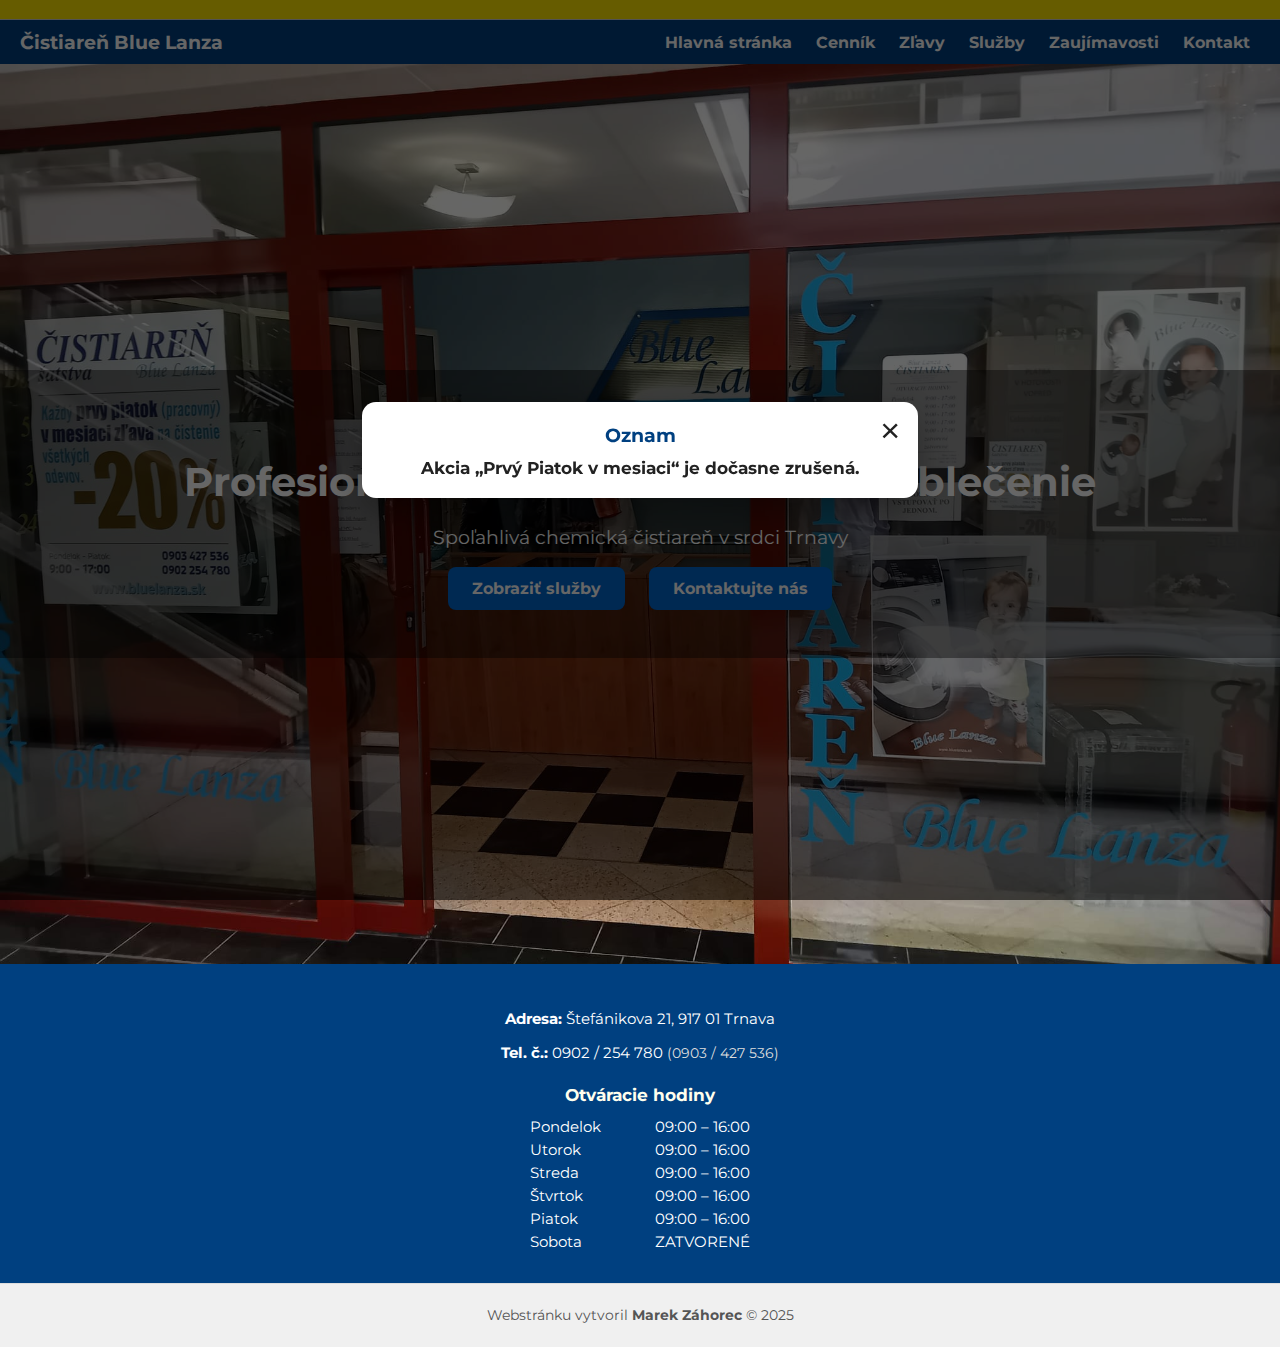
<file: index.html>
<!DOCTYPE html>
<html lang="sk">
<head>
  <meta charset="UTF-8" />
  <meta name="viewport" content="width=device-width, initial-scale=1.0" />

  <title>Čistiareň Blue Lanza Trnava – Chemická čistiareň odevov</title>
  <meta name="description" content="Profesionálna chemická čistiareň Blue Lanza v centre Trnavy. Čistenie odevov, kabátov, šiat a textilu. Rýchle a spoľahlivé služby." />

  <link href="https://fonts.googleapis.com/css2?family=Montserrat:wght@400;700&display=swap" rel="stylesheet" />
  <link rel="stylesheet" href="css/style.css" />

  <!-- POPUP CSS (len pre tento oznam) -->
  <style>
    .promo-popup {
      position: fixed;
      inset: 0;
      background: rgba(0,0,0,0.6);
      display: flex;
      align-items: center;
      justify-content: center;
      z-index: 9999;
      padding: 18px;
    }

    .promo-box {
      background: #ffffff;
      width: min(520px, 92vw);
      border-radius: 14px;
      padding: 22px 18px 18px;
      box-shadow: 0 12px 35px rgba(0,0,0,0.35);
      position: relative;
      text-align: center;
    }

    .promo-box h3 {
      margin: 0 0 10px;
      color: #004080;
    }

    .promo-box p {
      margin: 0;
      font-size: 1.05rem;
      line-height: 1.4;
      color: #222;
    }

    .promo-close {
      position: absolute;
      top: 10px;
      right: 12px;
      border: none;
      background: transparent;
      font-size: 34px;
      line-height: 1;
      cursor: pointer;
      color: #222;
    }

    .promo-close:active {
      transform: scale(0.92);
    }

    .promo-hidden {
      display: none !important;
    }
  </style>
</head>

<body>

  <!-- POPUP OZNAME -->
  <div id="promo-popup" class="promo-popup" aria-hidden="false">
    <div class="promo-box" role="dialog" aria-modal="true" aria-label="Oznam">
      <button class="promo-close" type="button" aria-label="Zatvoriť">×</button>
      <h3>Oznam</h3>
      <p><strong>Akcia „Prvý Piatok v mesiaci“ je dočasne zrušená.</strong></p>
    </div>
  </div>

  <!-- TOP NEWS PÁS -->
  <div class="top-news">
    <div class="scrolling-text">
      📢 <strong>Vítame vás na webstránke čistiarne Blue Lanza</strong>
    </div>
  </div>

  <!-- NAVIGÁCIA -->
  <nav>
    <div class="logo">Čistiareň Blue Lanza</div>
    <div class="nav-links">
      <a href="index.html">Hlavná stránka</a>
      <a href="cennik.html">Cenník</a>
      <a href="zlavy.html">Zľavy</a>
      <a href="sluzby.html">Služby</a>
      <a href="zaujimavosti.html">Zaujímavosti</a>
      <a href="kontakt.html">Kontakt</a>
    </div>
  </nav>

  <!-- HLAVIČKA -->
  <header>
    <div class="overlay">
      <h1>Profesionálna starostlivosť o vaše oblečenie</h1>
      <p>Spoľahlivá chemická čistiareň v srdci Trnavy</p>

      <div class="buttons">
        <a href="sluzby.html">Zobraziť služby</a>
        <a href="kontakt.html">Kontaktujte nás</a>
      </div>
    </div>
  </header>

  <!-- FOOTER -->
  <footer id="kontakt">
    <p><strong>Adresa:</strong> Štefánikova 21, 917 01 Trnava</p>
    <p><strong>Tel. č.:</strong> 0902 / 254 780 <span style="font-size: 0.9em; color: #ddd;">(0903 / 427 536)</span></p>

    <div class="hours">
      <h4>Otváracie hodiny</h4>

      <div class="hours-table">
        <div><span>Pondelok</span><span>09:00 – 16:00</span></div>
        <div><span>Utorok</span><span>09:00 – 16:00</span></div>
        <div><span>Streda</span><span>09:00 – 16:00</span></div>
        <div><span>Štvrtok</span><span>09:00 – 16:00</span></div>
        <div><span>Piatok</span><span>09:00 – 16:00</span></div>
        <div><span>Sobota</span><span>ZATVORENÉ</span></div>
      </div>
    </div>
  </footer>

  <div class="site-credit">
    <p>Webstránku vytvoril <strong>Marek Záhorec</strong> © 2025</p>
  </div>

  <!-- POPUP JS -->
  <script>
    document.addEventListener("DOMContentLoaded", function () {
      const popup = document.getElementById("promo-popup");
      const closeBtn = popup ? popup.querySelector(".promo-close") : null;
      const box = popup ? popup.querySelector(".promo-box") : null;

      if (!popup || !closeBtn || !box) return;

      function closePopup() {
        popup.classList.add("promo-hidden");
        popup.setAttribute("aria-hidden", "true");
      }

      // X tlačidlo
      closeBtn.addEventListener("click", function (e) {
        e.stopPropagation();
        closePopup();
      });

      // klik mimo okna
      popup.addEventListener("click", function (e) {
        if (!box.contains(e.target)) closePopup();
      });

      // ESC
      document.addEventListener("keydown", function (e) {
        if (e.key === "Escape") closePopup();
      });
    });
  </script>

</body>
</html>
</file>
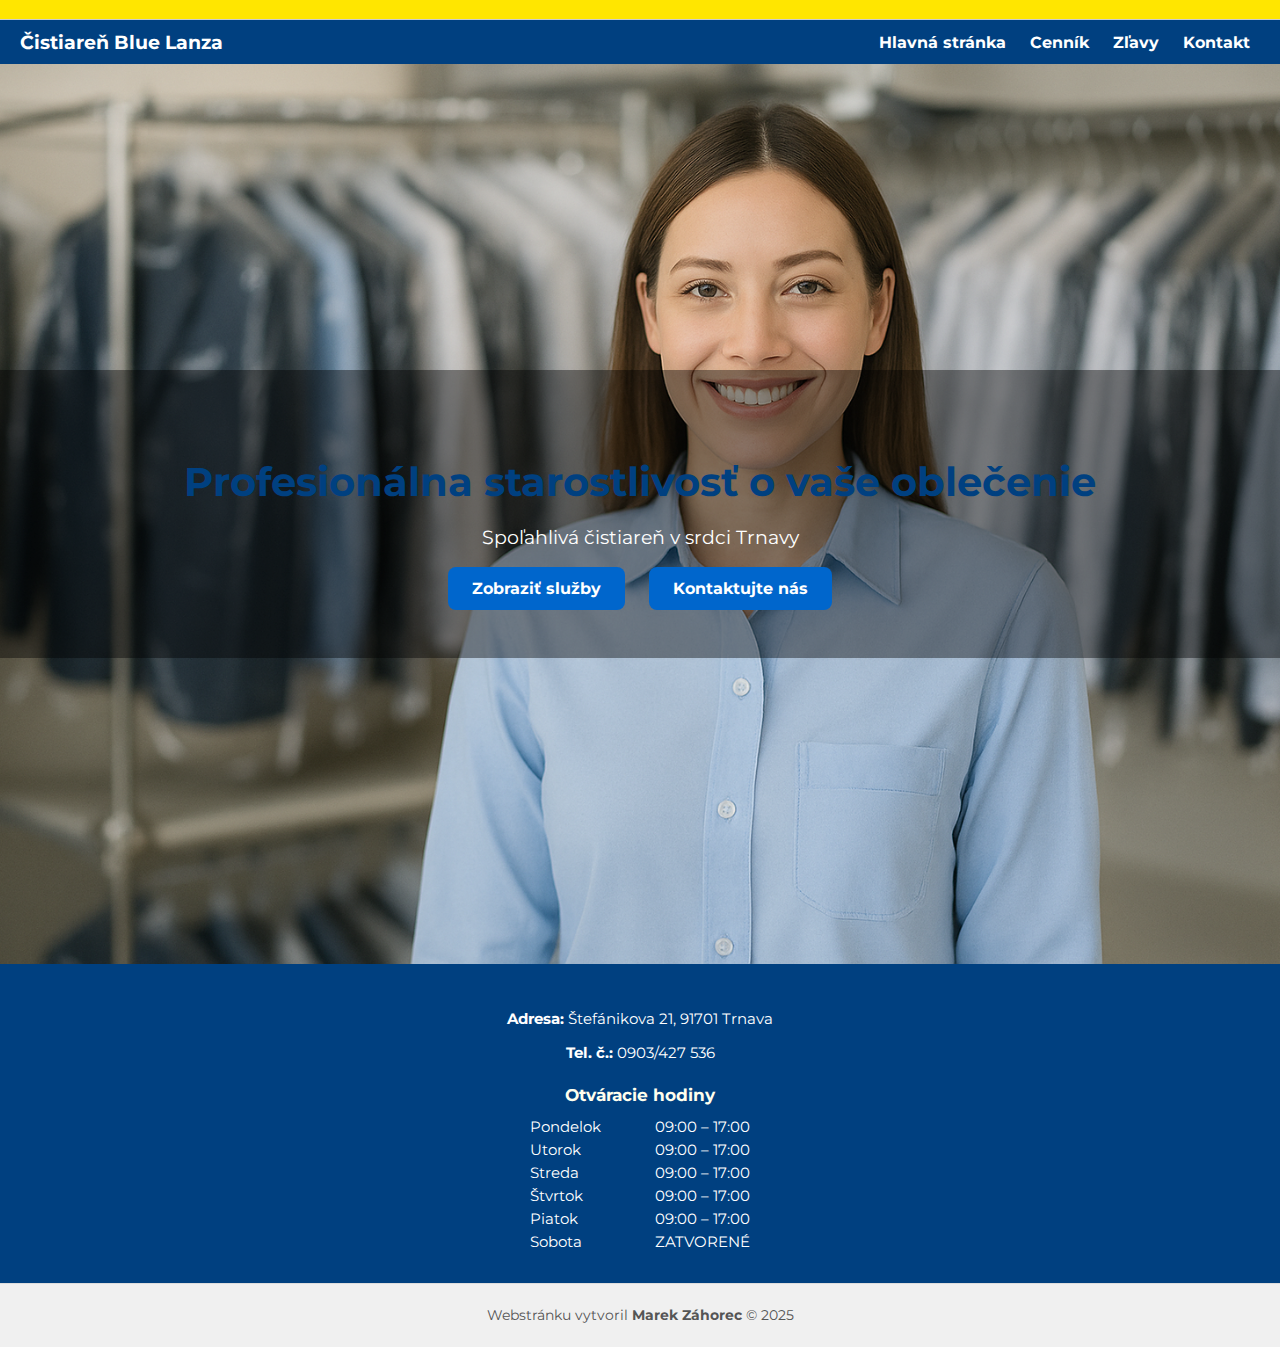
<file: bluelanza/index.html>
<!DOCTYPE html>
<html lang="sk">
<head>
  <meta charset="UTF-8" />
  <meta name="viewport" content="width=device-width, initial-scale=1.0" />
  <title>Blue Lanza – Chemická čistiareň</title>
  <link href="https://fonts.googleapis.com/css2?family=Montserrat:wght@400;700&display=swap" rel="stylesheet" />
  <link rel="stylesheet" href="css/style.css" />
</head>
<body>
    <div class="top-news">
        <div class="scrolling-text">
          📢 <strong>Zľava 20 %</strong> každý prvý pracovný piatok v mesiaci – tento mesiac: <strong>01.08.2025</strong> &nbsp; | &nbsp;
          ☀️ Počas horúčav nad 34°C otvorené len do 14:00 &nbsp; | &nbsp;
          🕒 V júli a auguste otvorené do 16:00
        </div>
      </div>
    
      <!-- Navigácia -->
      <nav>
        <div class="logo">Čistiareň Blue Lanza</div>
        <div class="nav-links">
          <a href="index.html">Hlavná stránka</a>
          <a href="cennik.html">Cenník</a>
          <a href="zlavy.html">Zľavy</a>
          <a href="#kontakt">Kontakt</a>
        </div>
      </nav>
  

  <header>
    <div class="overlay">
      <h1>Profesionálna starostlivosť o vaše oblečenie</h1>
      <p>Spoľahlivá čistiareň v srdci Trnavy</p>
      <div class="buttons">
        <a href="#sluzby">Zobraziť služby</a>
        <a href="#kontakt">Kontaktujte nás</a>
      </div>
    </div>
  </header>

  

  <footer id="kontakt">
    <p><strong>Adresa:</strong> Štefánikova 21, 91701 Trnava</p>
    <p><strong>Tel. č.:</strong> 0903/427 536</p>
  
    <div class="hours">
      <h4>Otváracie hodiny</h4>
      <div class="hours-table">
        <div><span>Pondelok</span><span>09:00 – 17:00</span></div>
        <div><span>Utorok</span><span>09:00 – 17:00</span></div>
        <div><span>Streda</span><span>09:00 – 17:00</span></div>
        <div><span>Štvrtok</span><span>09:00 – 17:00</span></div>
        <div><span>Piatok</span><span>09:00 – 17:00</span></div>
        <div><span>Sobota</span><span>ZATVORENÉ</span></div>
      </div>
    </div>
  </footer>
  
  <div class="site-credit">
    <p>Webstránku vytvoril <strong>Marek Záhorec</strong> © 2025</p>
  </div>
  

</body>
</html>
</file>
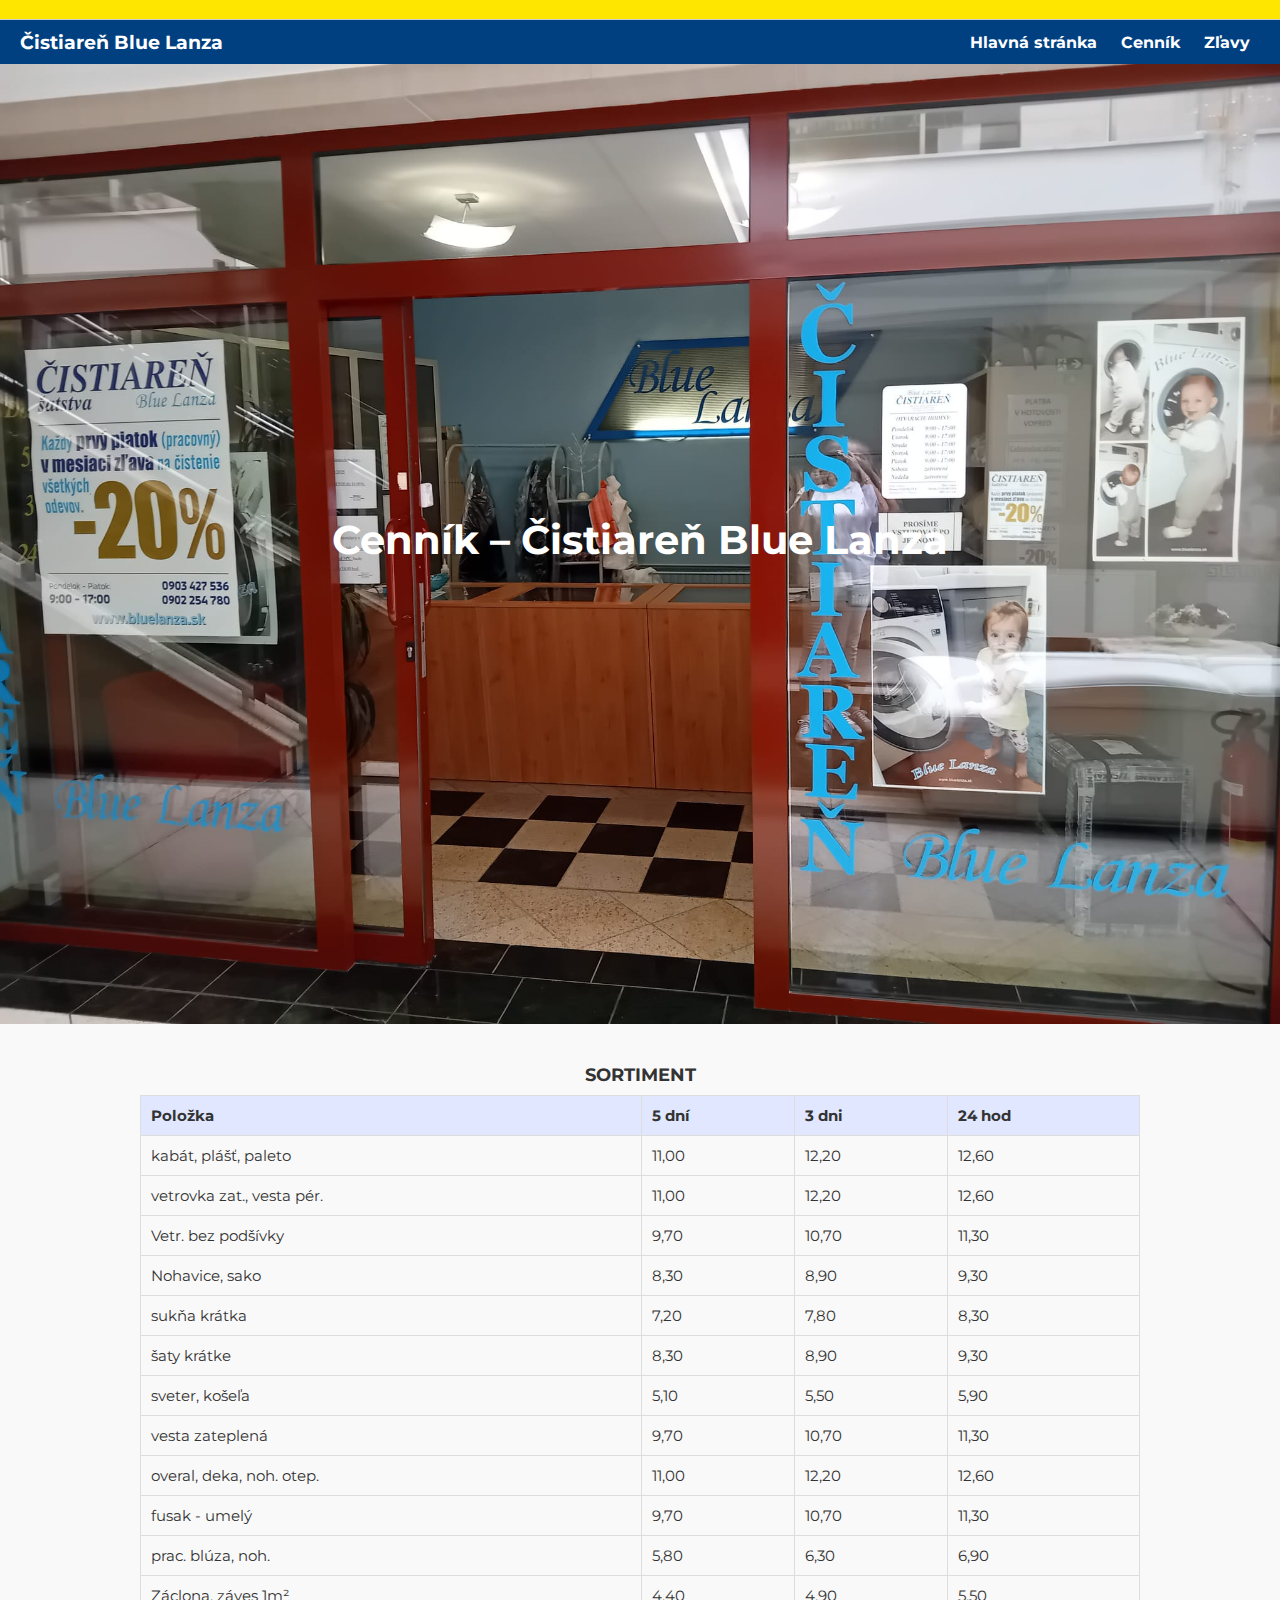
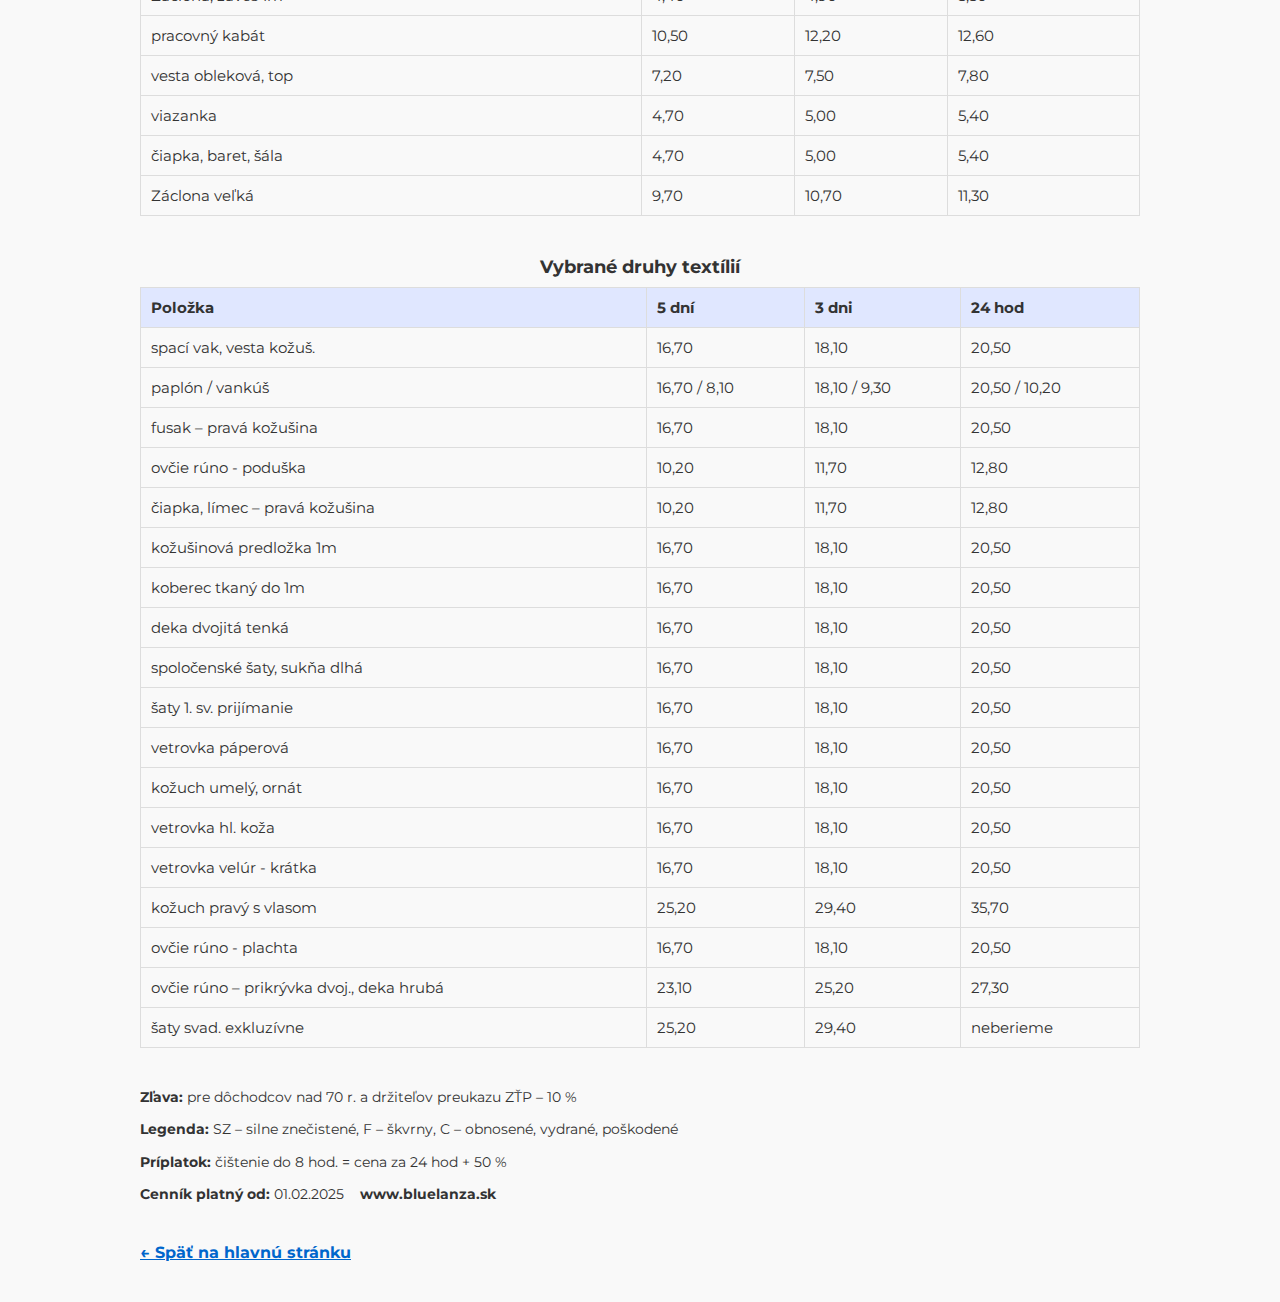
<file: cennik.html>
<!DOCTYPE html>
<html lang="sk">
<head>
  <meta charset="UTF-8">
  <meta name="viewport" content="width=device-width, initial-scale=1.0">
  <title>Cenník – Čistiareň Blue Lanza</title>
  <link href="https://fonts.googleapis.com/css2?family=Montserrat:wght@400;700&display=swap" rel="stylesheet">
  <link rel="stylesheet" href="css/style.css" />

  <style>
    body {
      font-family: 'Montserrat', sans-serif;
      margin: 0;
      padding: 0;
      background-color: #f9f9f9;
      color: #333;
    }
    header {
      background-color: #004080;
      color: white;
      padding: 30px 20px;
      text-align: center;
    }
    h1 {
      margin: 0;
    }
    .container {
      max-width: 1000px;
      margin: 40px auto;
      padding: 0 20px;
    }
    table {
      width: 100%;
      border-collapse: collapse;
      margin-bottom: 40px;
    }
    th, td {
      padding: 10px;
      border: 1px solid #ddd;
      text-align: left;
      font-size: 0.95rem;
    }
    th {
      background-color: #e0e7ff;
    }
    caption {
      caption-side: top;
      font-weight: bold;
      font-size: 1.1rem;
      margin-bottom: 10px;
    }
    .note {
      font-size: 0.9rem;
      margin-top: 20px;
    }
  </style>
</head>
<body>

    <!-- Žltý oznamový pás -->
    <div class="top-news">
      <div class="scrolling-text">
        📢 <strong>Zľava 20 %</strong> každý prvý pracovný piatok v mesiaci – tento mesiac: <strong>01.08.2025</strong> &nbsp; | &nbsp;
        ☀️ Počas horúčav nad 34°C otvorené len do 14:00 &nbsp; | &nbsp;
        🕒 V júli a auguste otvorené do 16:00
      </div>
    </div>
  
    <!-- Navigácia -->
    <nav>
      <div class="logo">Čistiareň Blue Lanza</div>
      <div class="nav-links">
        <a href="index.html">Hlavná stránka</a>
        <a href="cennik.html" class="active">Cenník</a>
        <a href="zlavy.html">Zľavy</a>
      </div>
    </nav>
  
  <header>
    <h1>Cenník &ndash; Čistiareň Blue Lanza</h1>
  </header>

  <div class="container">
    <table>
      <caption>SORTIMENT</caption>
      <thead>
        <tr>
          <th>Položka</th>
          <th>5 dní</th>
          <th>3 dni</th>
          <th>24 hod</th>
        </tr>
      </thead>
      <tbody>
        <tr><td>kabát, plášť, paleto</td><td>11,00</td><td>12,20</td><td>12,60</td></tr>
        <tr><td>vetrovka zat., vesta pér.</td><td>11,00</td><td>12,20</td><td>12,60</td></tr>
        <tr><td>Vetr. bez podšívky</td><td>9,70</td><td>10,70</td><td>11,30</td></tr>
        <tr><td>Nohavice, sako</td><td>8,30</td><td>8,90</td><td>9,30</td></tr>
        <tr><td>sukňa krátka</td><td>7,20</td><td>7,80</td><td>8,30</td></tr>
        <tr><td>šaty krátke</td><td>8,30</td><td>8,90</td><td>9,30</td></tr>
        <tr><td>sveter, košeľa</td><td>5,10</td><td>5,50</td><td>5,90</td></tr>
        <tr><td>vesta zateplená</td><td>9,70</td><td>10,70</td><td>11,30</td></tr>
        <tr><td>overal, deka, noh. otep.</td><td>11,00</td><td>12,20</td><td>12,60</td></tr>
        <tr><td>fusak - umelý</td><td>9,70</td><td>10,70</td><td>11,30</td></tr>
        <tr><td>prac. blúza, noh.</td><td>5,80</td><td>6,30</td><td>6,90</td></tr>
        <tr><td>Záclona, záves 1m²</td><td>4,40</td><td>4,90</td><td>5,50</td></tr>
        <tr><td>pracovný kabát</td><td>10,50</td><td>12,20</td><td>12,60</td></tr>
        <tr><td>vesta obleková, top</td><td>7,20</td><td>7,50</td><td>7,80</td></tr>
        <tr><td>viazanka</td><td>4,70</td><td>5,00</td><td>5,40</td></tr>
        <tr><td>čiapka, baret, šála</td><td>4,70</td><td>5,00</td><td>5,40</td></tr>
        <tr><td>Záclona veľká</td><td>9,70</td><td>10,70</td><td>11,30</td></tr>
      </tbody>
    </table>

    <table>
      <caption>Vybrané druhy textílií</caption>
      <thead>
        <tr>
          <th>Položka</th>
          <th>5 dní</th>
          <th>3 dni</th>
          <th>24 hod</th>
        </tr>
      </thead>
      <tbody>
        <tr><td>spací vak, vesta kožuš.</td><td>16,70</td><td>18,10</td><td>20,50</td></tr>
        <tr><td>paplón / vankúš</td><td>16,70 / 8,10</td><td>18,10 / 9,30</td><td>20,50 / 10,20</td></tr>
        <tr><td>fusak &ndash; pravá kožušina</td><td>16,70</td><td>18,10</td><td>20,50</td></tr>
        <tr><td>ovčie rúno - poduška</td><td>10,20</td><td>11,70</td><td>12,80</td></tr>
        <tr><td>čiapka, límec &ndash; pravá kožušina</td><td>10,20</td><td>11,70</td><td>12,80</td></tr>
        <tr><td>kožušinová predložka 1m</td><td>16,70</td><td>18,10</td><td>20,50</td></tr>
        <tr><td>koberec tkaný do 1m</td><td>16,70</td><td>18,10</td><td>20,50</td></tr>
        <tr><td>deka dvojitá tenká</td><td>16,70</td><td>18,10</td><td>20,50</td></tr>
        <tr><td>spoločenské šaty, sukňa dlhá</td><td>16,70</td><td>18,10</td><td>20,50</td></tr>
        <tr><td>šaty 1. sv. prijímanie</td><td>16,70</td><td>18,10</td><td>20,50</td></tr>
        <tr><td>vetrovka páperová</td><td>16,70</td><td>18,10</td><td>20,50</td></tr>
        <tr><td>kožuch umelý, ornát</td><td>16,70</td><td>18,10</td><td>20,50</td></tr>
        <tr><td>vetrovka hl. koža</td><td>16,70</td><td>18,10</td><td>20,50</td></tr>
        <tr><td>vetrovka velúr - krátka</td><td>16,70</td><td>18,10</td><td>20,50</td></tr>
        <tr><td>kožuch pravý s vlasom</td><td>25,20</td><td>29,40</td><td>35,70</td></tr>
        <tr><td>ovčie rúno - plachta</td><td>16,70</td><td>18,10</td><td>20,50</td></tr>
        <tr><td>ovčie rúno &ndash; prikrývka dvoj., deka hrubá</td><td>23,10</td><td>25,20</td><td>27,30</td></tr>
        <tr><td>šaty svad. exkluzívne</td><td>25,20</td><td>29,40</td><td>neberieme</td></tr>
      </tbody>
    </table>

    <div class="note">
      <p><strong>Zľava:</strong> pre dôchodcov nad 70 r. a držiteľov preukazu ZŤP &ndash; 10 %</p>
      <p><strong>Legenda:</strong> SZ &ndash; silne znečistené, F &ndash; škvrny, C &ndash; obnosené, vydrané, poškodené</p>
      <p><strong>Príplatok:</strong> čištenie do 8 hod. = cena za 24 hod + 50 %</p>
      <p><strong>Cenník platný od:</strong> 01.02.2025 &nbsp;&nbsp; <strong>www.bluelanza.sk</strong></p>
    </div>
    <p style="margin-top: 40px;">
        <a href="index.html" style="color: #0066cc; font-weight: bold;">← Späť na hlavnú stránku</a>
      </p>
    </div>
  </div>
</body>
</html>
</file>
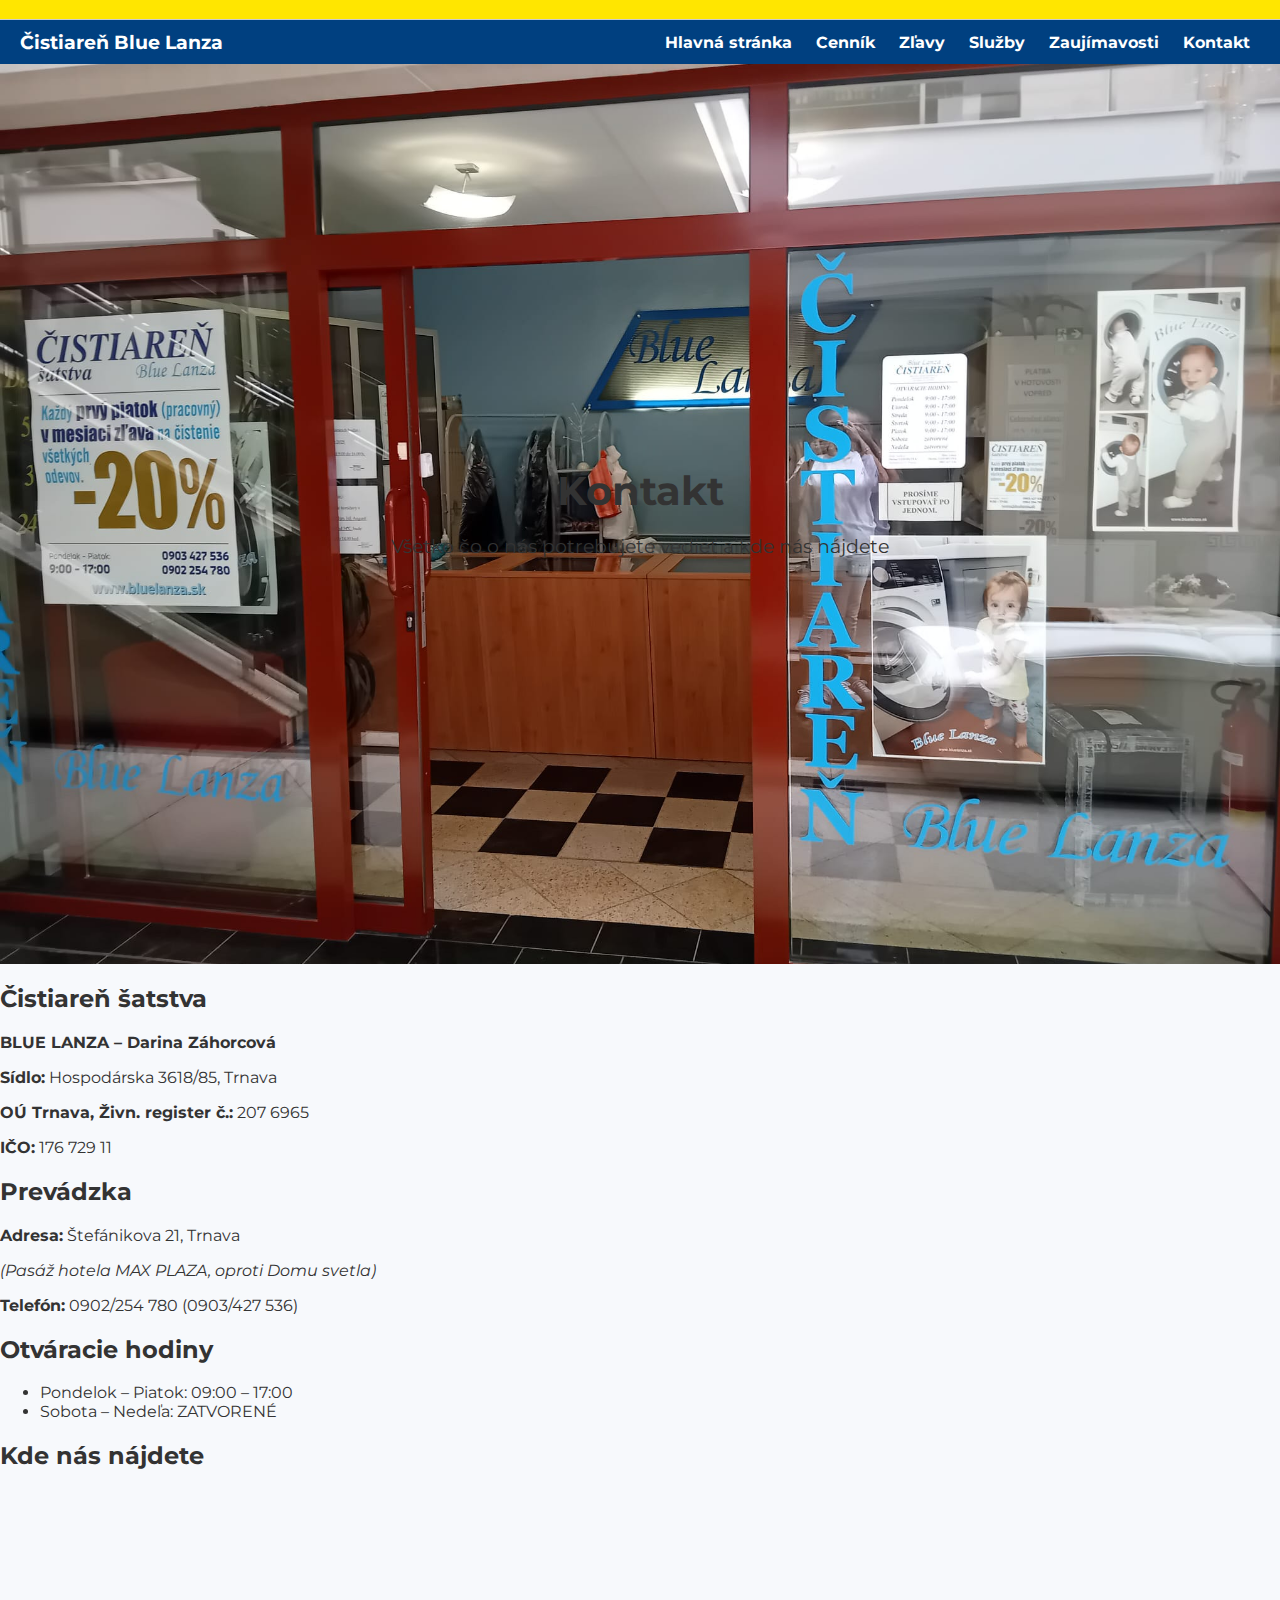
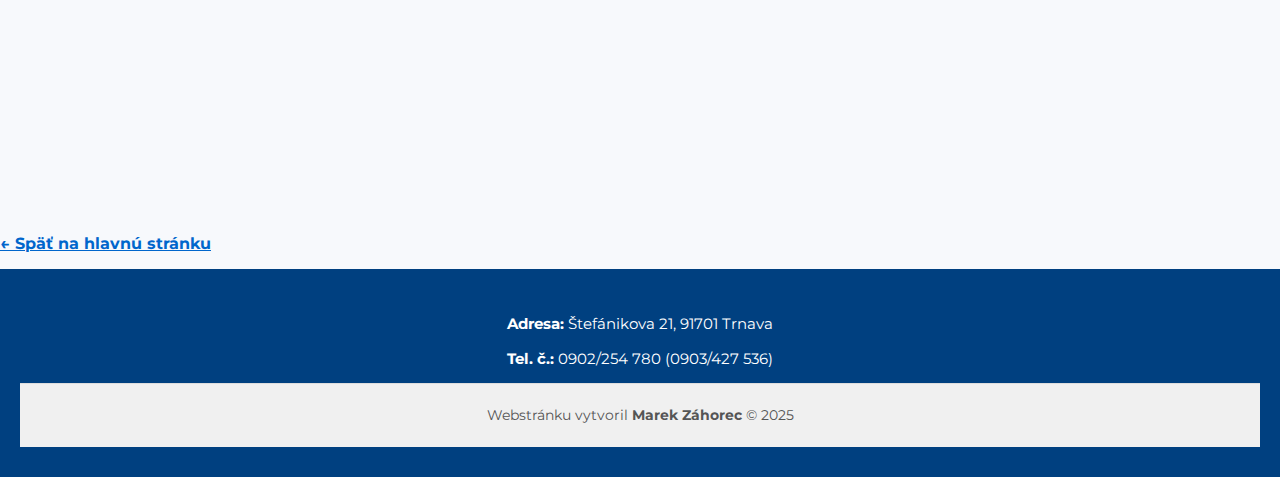
<file: kontakt.html>
<!DOCTYPE html>
<html lang="sk">
<head>
  <meta charset="UTF-8" />
  <meta name="viewport" content="width=device-width, initial-scale=1.0" />
  <title>Kontakt – Čistiareň Blue Lanza</title>
    <link href="https://fonts.googleapis.com/css2?family=Montserrat:wght@400;700&display=swap" rel="stylesheet" />
  <link rel="stylesheet" href="css/style.css" />
</head>
<body>
  <!-- Top news -->
 <div class="top-news">
        <div class="scrolling-text">
          ⏰ <strong>Dočasná zmena otváracích hodín:</strong> 09:00 – 16:00
          &nbsp;&nbsp;|&nbsp;&nbsp; 
          📢 <strong>Zľava 20 %</strong> každý prvý pracovný piatok v mesiaci – tento mesiac: <strong>02.01.2026</strong>
        </div>
    </div>

  <!-- Navigácia -->
  <nav>
    <div class="logo">Čistiareň Blue Lanza</div>
    <div class="nav-links">
      <a href="index.html">Hlavná stránka</a>
      <a href="cennik.html">Cenník</a>
      <a href="zlavy.html">Zľavy</a>
      <a href="sluzby.html">Služby</a>
      <a href="zaujimavosti.html">Zaujímavosti</a>
      <a href="kontakt.html">Kontakt</a>
    </div>
  </nav>

  <!-- Header s pozadím a textom -->
  <header class="page-header header-kontakt">
    <div class="header-overlay">
      <h1>Kontakt</h1>
      <p>Všetko čo o nás potrebujete vedieť a kde nás nájdete</p>
    </div>
  </header>
  

  <!-- Obsah -->
  <main class="container">
    <h2>Čistiareň šatstva</h2>
    <p><strong>BLUE LANZA – Darina Záhorcová</strong></p>
    <p><strong>Sídlo:</strong> Hospodárska 3618/85, Trnava</p>
    <p><strong>OÚ Trnava, Živn. register č.:</strong> 207 6965</p>
    <p><strong>IČO:</strong> 176 729 11</p>

    <h2>Prevádzka</h2>
    <p><strong>Adresa:</strong> Štefánikova 21, Trnava</p>
    <p><em>(Pasáž hotela MAX PLAZA, oproti Domu svetla)</em></p>
    <p><strong>Telefón:</strong> 0902/254 780 <span>(0903/427 536)</span></p>

    <h2>Otváracie hodiny</h2>
    <ul>
      <li>Pondelok – Piatok: 09:00 – 17:00</li>
      <li>Sobota – Nedeľa: ZATVORENÉ</li>
    </ul>

    <h2>Kde nás nájdete</h2>
    <div class="map-container">
      <iframe 
        src="https://www.google.com/maps/embed?pb=!1m18!1m12!1m3!1d2666.7471076269736!2d17.593746415742493!3d48.37711947924207!2m3!1f0!2f0!3f0!3m2!1i1024!2i768!4f13.1!3m3!1m2!1s0x476c8b7587a78e19%3A0x86b64e4106df40a7!2s%C5%A0tef%C3%A1nikova%2021%2C%20917%2001%20Trnava!5e0!3m2!1ssk!2ssk!4v1652956512345" 
        width="100%" height="300" style="border:0;" allowfullscreen="" loading="lazy">
      </iframe>
    </div>
  </main>
  <p style="margin-top: 40px;">
    <a href="index.html" style="color: #0066cc; font-weight: bold;">← Späť na hlavnú stránku</a>
  </p>
  <!-- Footer -->
  <footer>
    <p><strong>Adresa:</strong> Štefánikova 21, 91701 Trnava</p>
    <p><strong>Tel. č.:</strong> 0902/254 780 <span>(0903/427 536)</span></p>
    <div class="site-credit">
      <p>Webstránku vytvoril <strong>Marek Záhorec</strong> © 2025</p>
    </div>
  </footer>
</body>
</html>
</file>
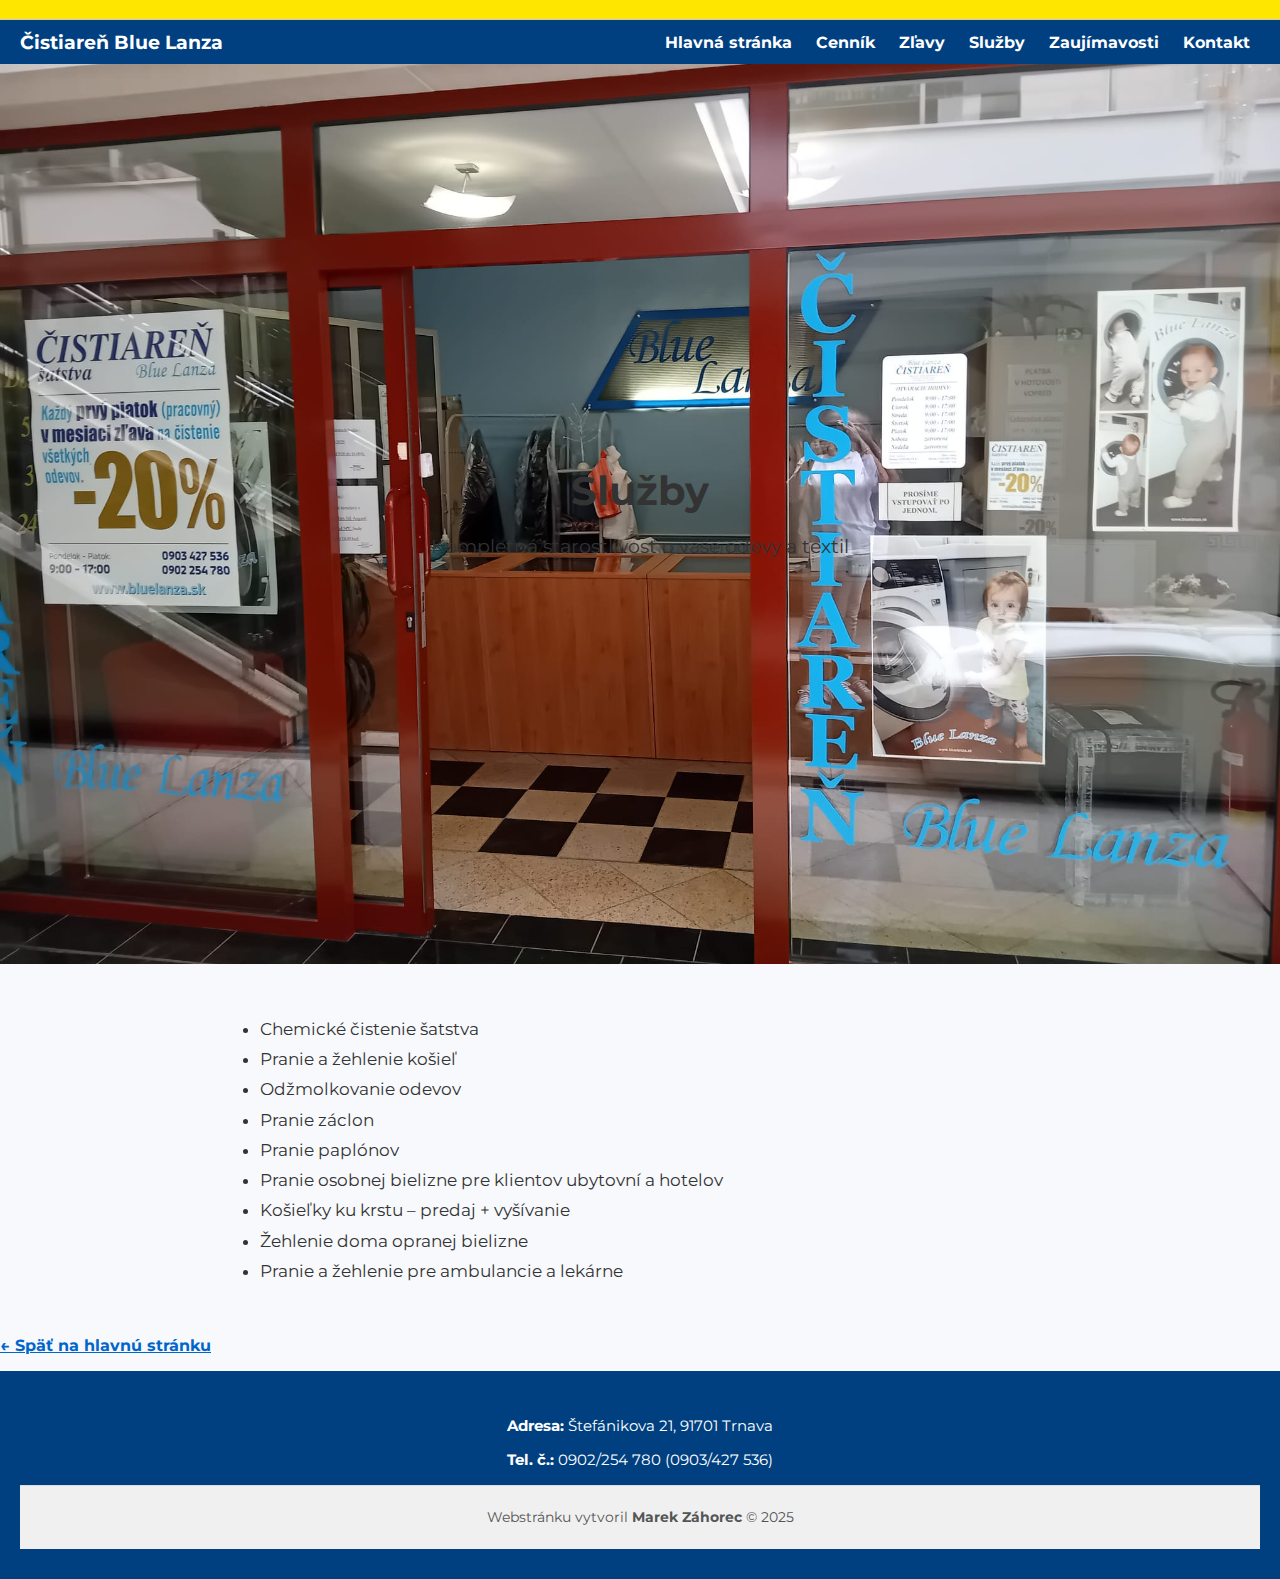
<file: sluzby.html>
<!DOCTYPE html>
<html lang="sk">
<head>
  <meta charset="UTF-8" />
  <meta name="viewport" content="width=device-width, initial-scale=1.0" />
  <title>Služby – Čistiareň Blue Lanza</title>
  <link href="https://fonts.googleapis.com/css2?family=Montserrat:wght@400;700&display=swap" rel="stylesheet" />
  <link rel="stylesheet" href="css/style.css" />
</head>
<body>

  <!-- Top news -->
  <div class="top-news">
    <div class="scrolling-text">
      📢 Zľava 20 % každý prvý pracovný piatok v mesiaci – tento mesiac: <strong>03.10.2025</strong> 
          &nbsp;&nbsp;|&nbsp;&nbsp; 
          ⏰ <strong>Dočasná zmena otváracích hodín:</strong> 09:00 – 16:00 
    </div>
  </div>

  <!-- Navigácia -->
  <nav>
    <div class="logo">Čistiareň Blue Lanza</div>
    <div class="nav-links">
      <a href="index.html">Hlavná stránka</a>
      <a href="cennik.html">Cenník</a>
      <a href="zlavy.html">Zľavy</a>
        <a href="sluzby.html">Služby</a>
      <a href="zaujimavosti.html">Zaujímavosti</a>
      <a href="kontakt.html">Kontakt</a>
    </div>
  </nav>

  <!-- Header -->
  <header class="page-header">
    <div class="header-overlay">
      <h1>Služby</h1>
      <p>Kompletná starostlivosť o vaše odevy a textil</p>
    </div>
  </header>

  <!-- Obsah -->
  <main class="container" style="max-width: 800px; margin: 50px auto; padding: 0 20px;">
    <ul style="list-style: disc; padding-left: 20px; font-size: 1.05rem; line-height: 1.8;">
      <li>Chemické čistenie šatstva</li>
      <li>Pranie a žehlenie košieľ</li>
      <li>Odžmolkovanie odevov</li>
      <li>Pranie záclon</li>
      <li>Pranie paplónov</li>
      <li>Pranie osobnej bielizne pre klientov ubytovní a hotelov</li>
      <li>Košieľky ku krstu – predaj + vyšívanie</li>
      <li>Žehlenie doma opranej bielizne</li>
      <li>Pranie a žehlenie pre ambulancie a lekárne</li>
    </ul>
  </main>
  <p style="margin-top: 40px;">
    <a href="index.html" style="color: #0066cc; font-weight: bold;">← Späť na hlavnú stránku</a>
  </p>
  <!-- Footer -->
  <footer>
    <p><strong>Adresa:</strong> Štefánikova 21, 91701 Trnava</p>
    <p><strong>Tel. č.:</strong> 0902/254 780 <span>(0903/427 536)</span></p>
    <div class="site-credit">
      <p>Webstránku vytvoril <strong>Marek Záhorec</strong> © 2025</p>
    </div>
  </footer>

</body>
</html>
</file>
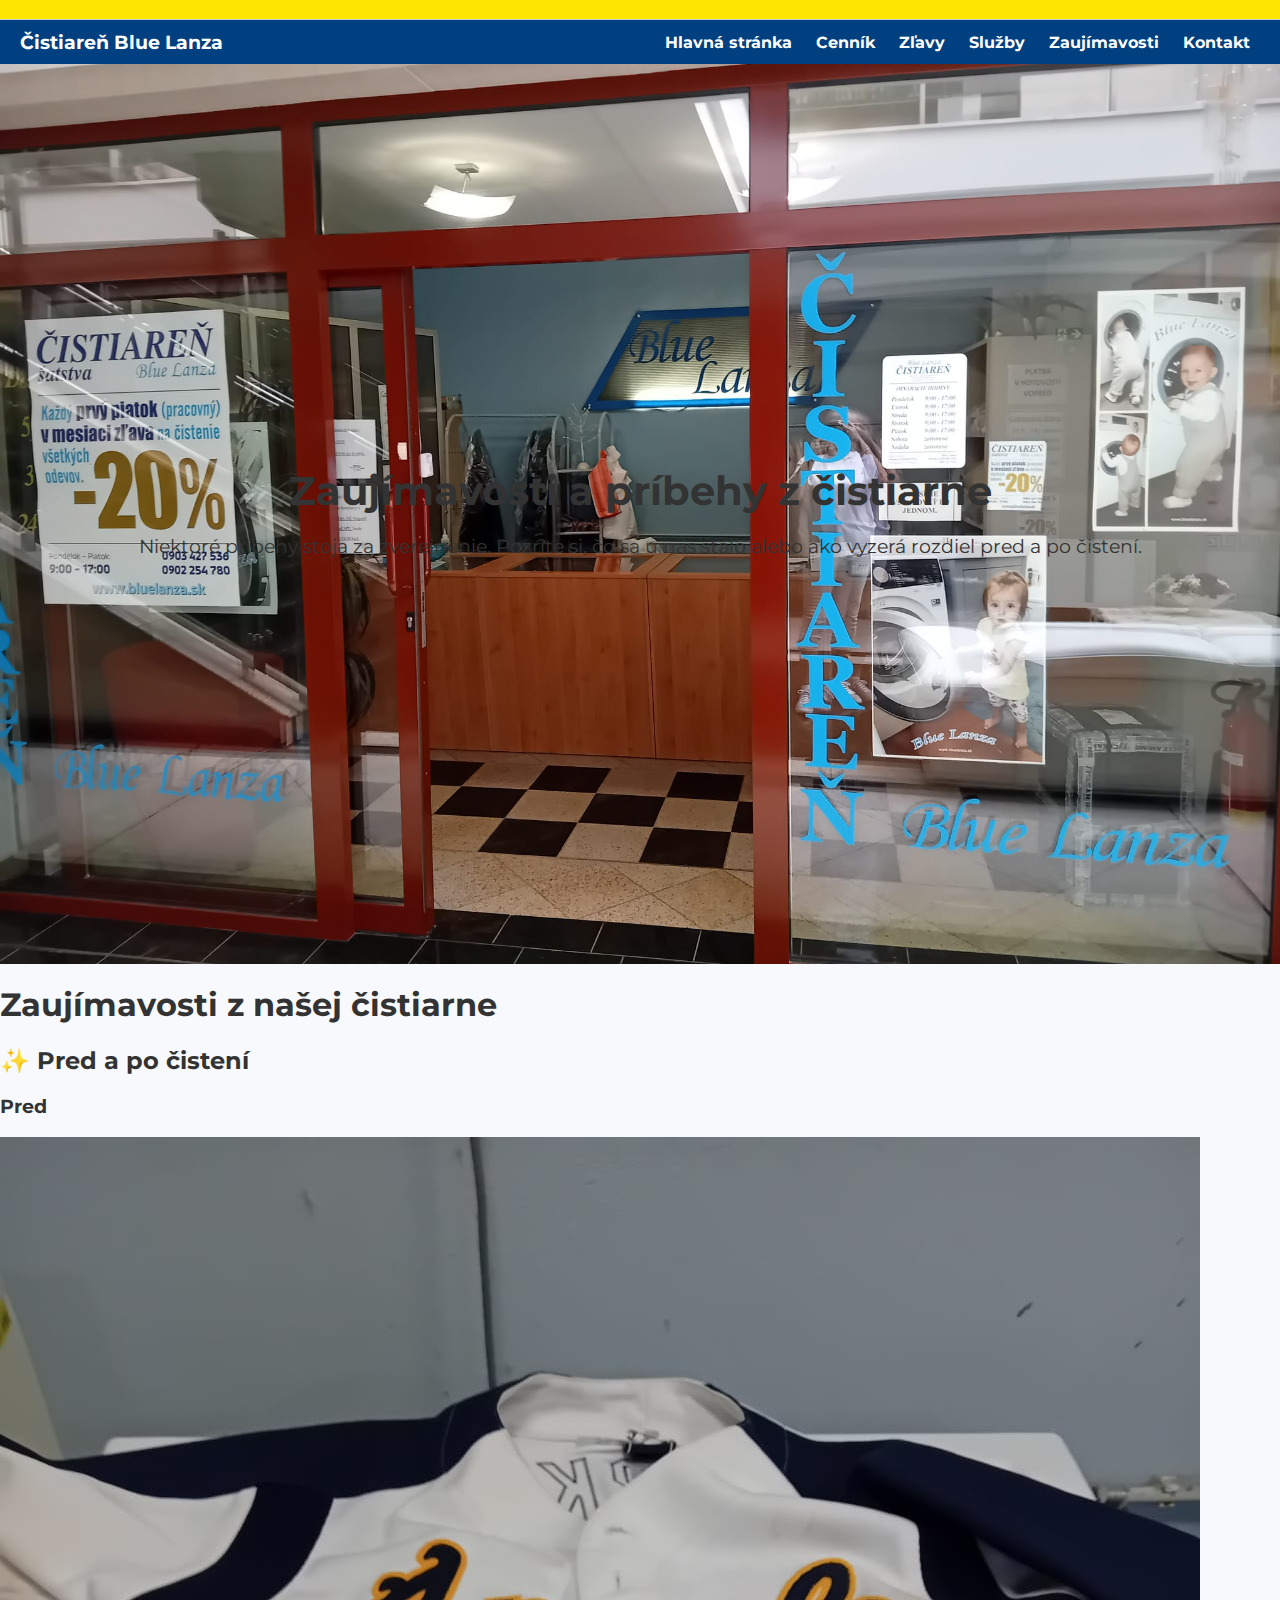
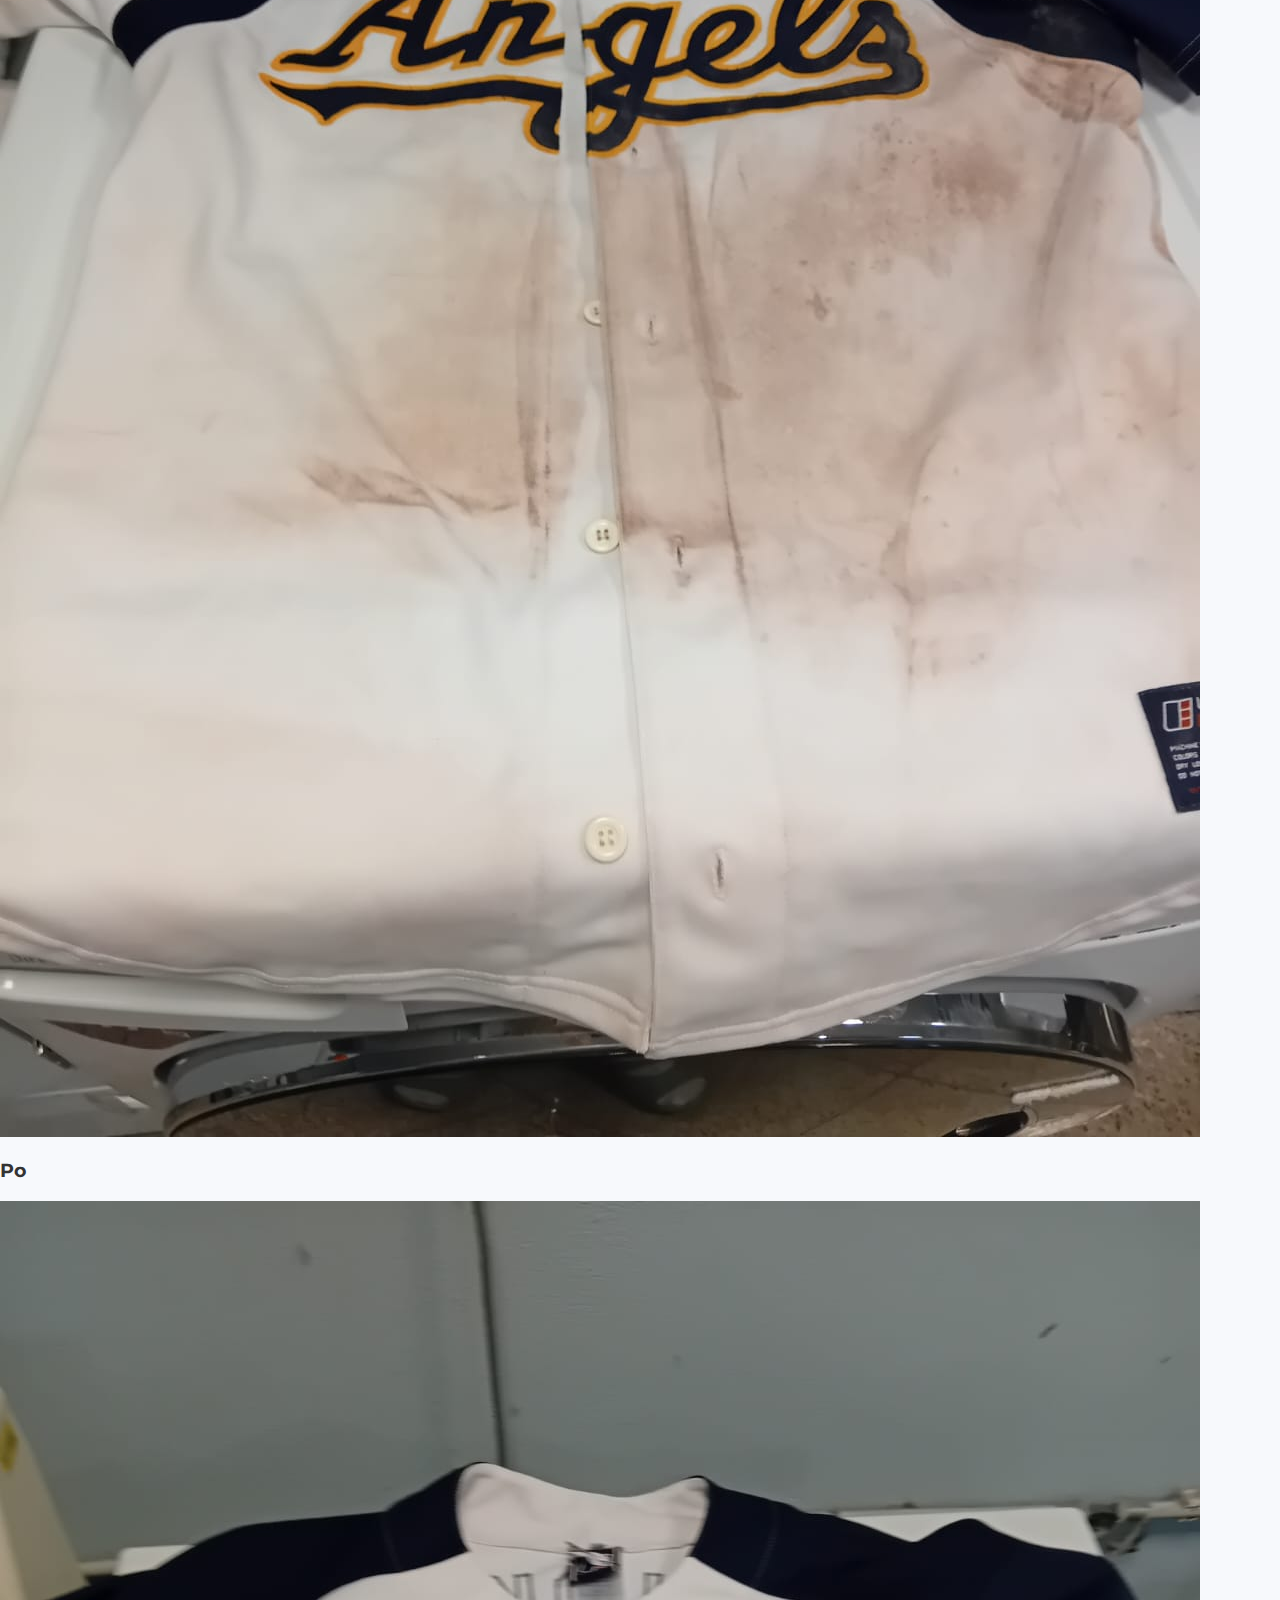
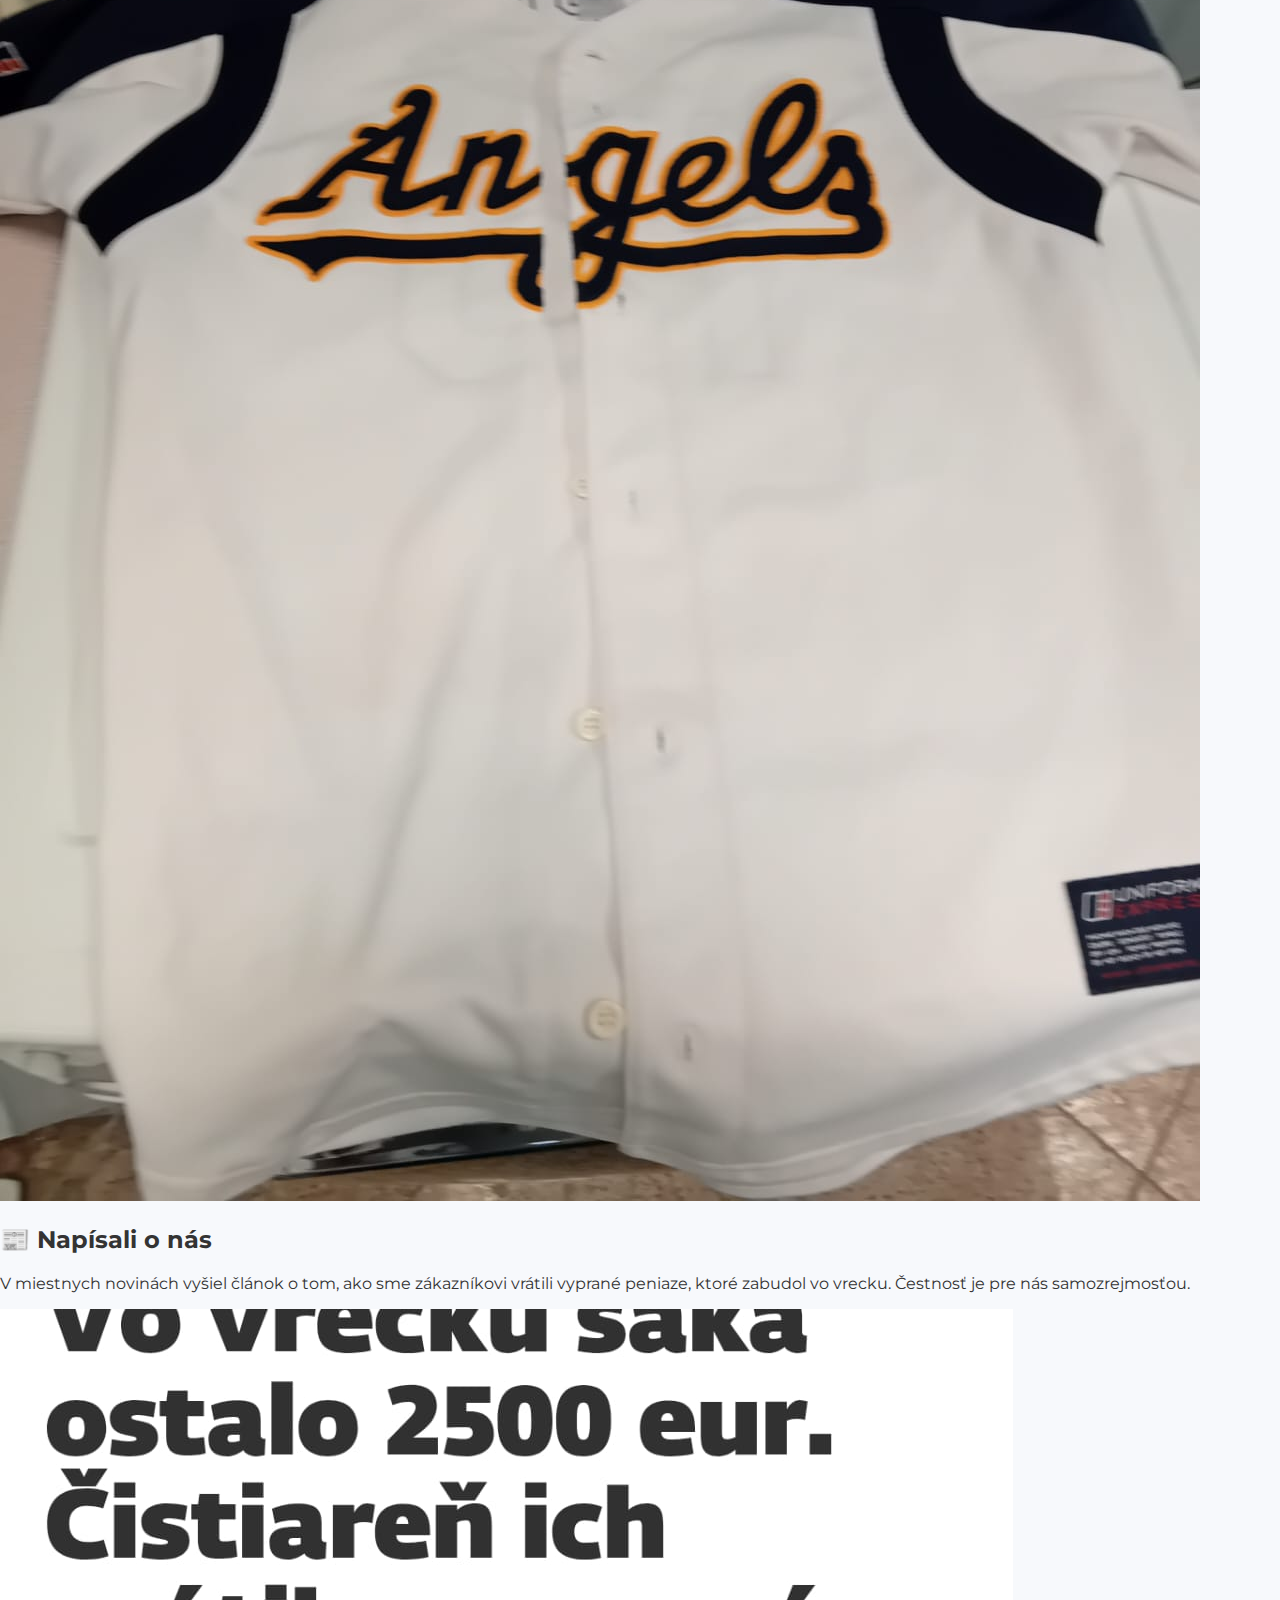
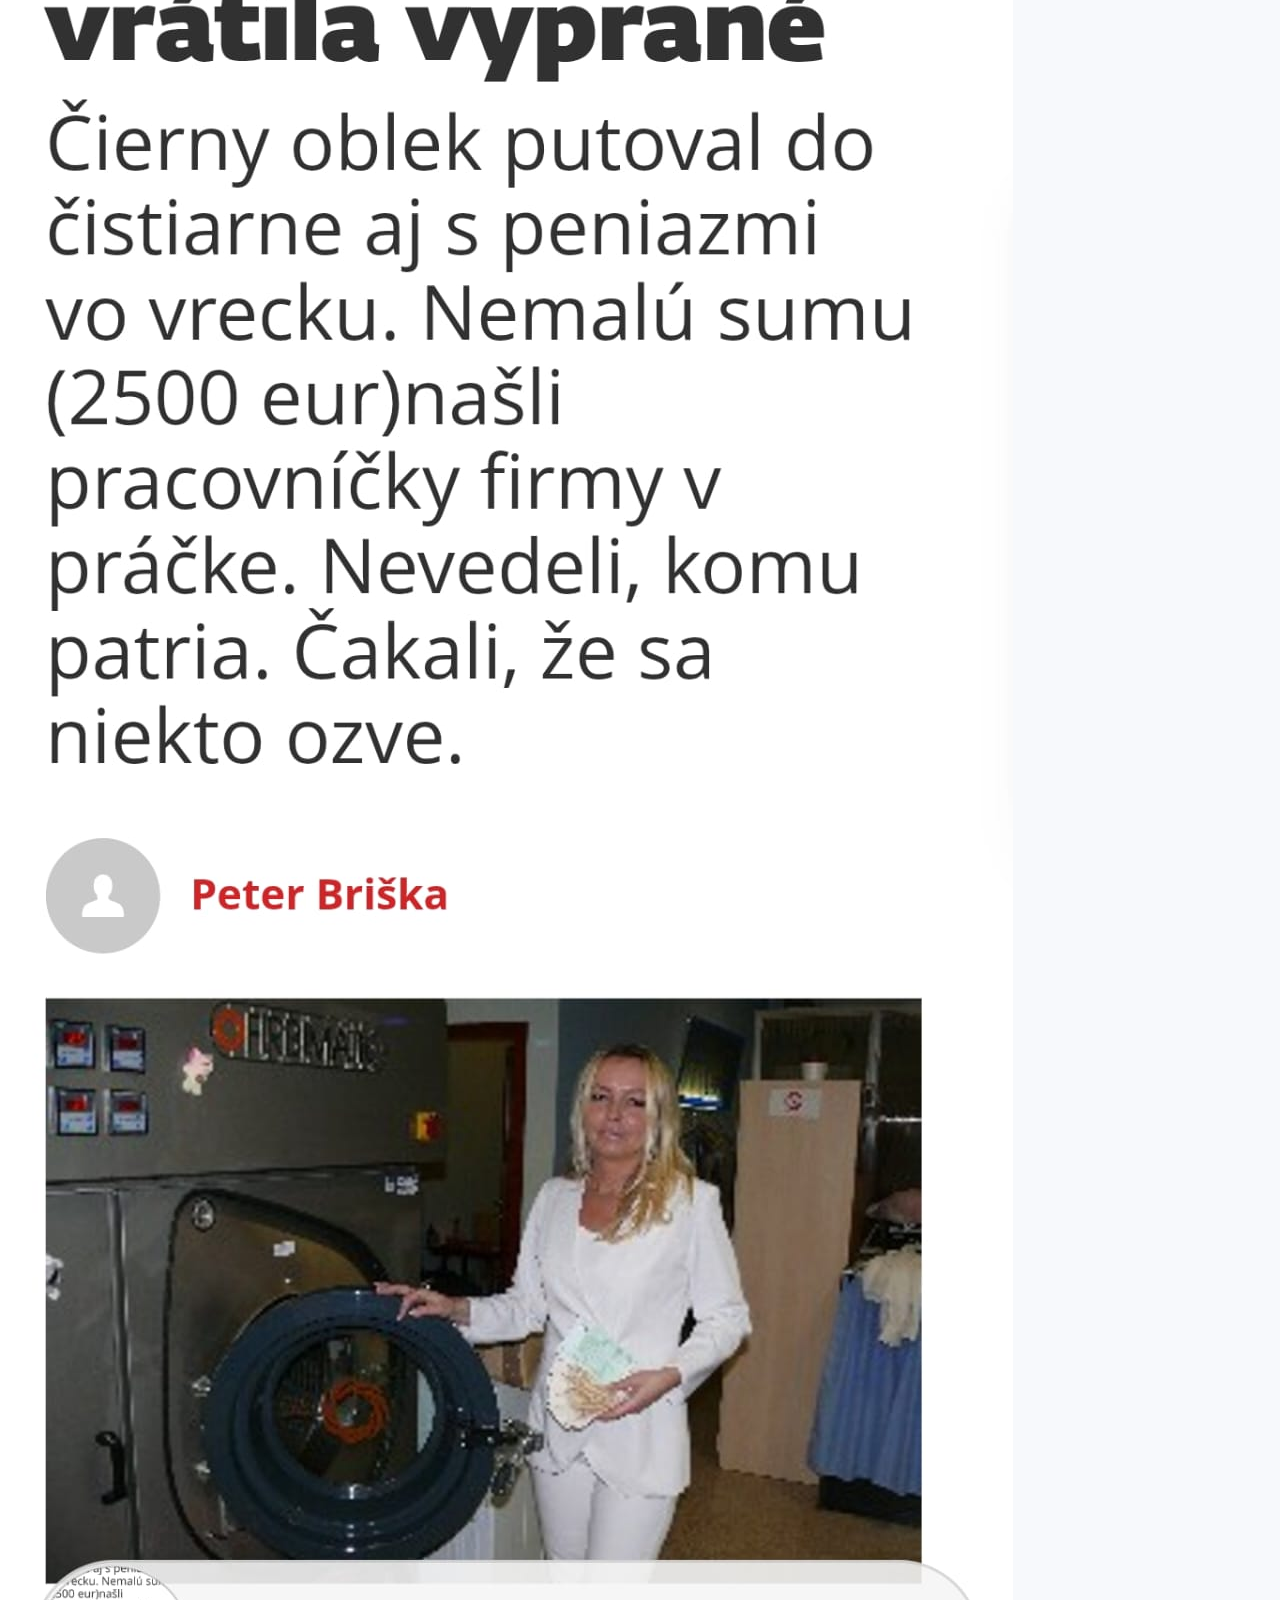
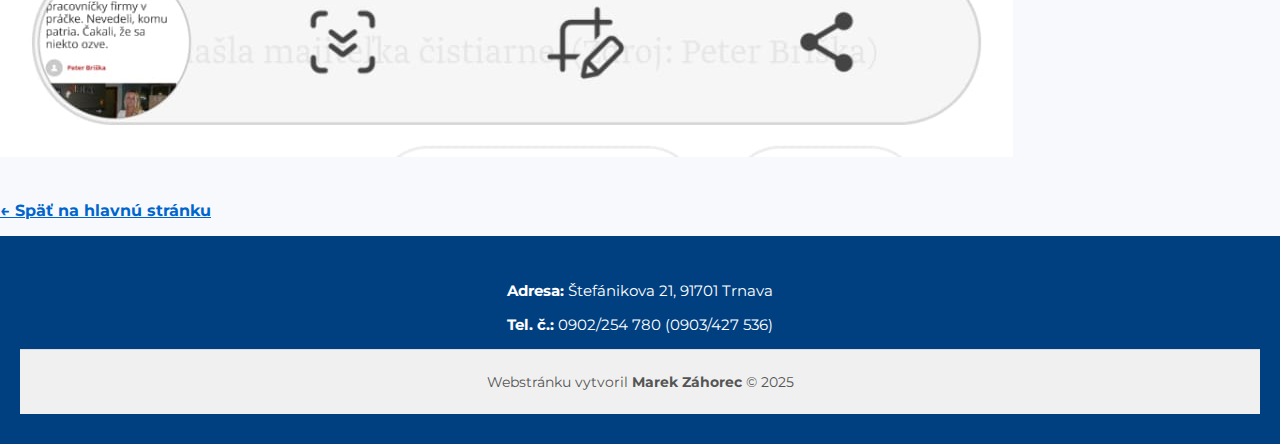
<file: zaujimavosti.html>
<!DOCTYPE html>
<html lang="sk">
<head>
  <meta charset="UTF-8" />
  <meta name="viewport" content="width=device-width, initial-scale=1.0" />
  <title>Zaujímavosti – Čistiareň Blue Lanza</title>
    <link href="https://fonts.googleapis.com/css2?family=Montserrat:wght@400;700&display=swap" rel="stylesheet" />
  <link rel="stylesheet" href="css/style.css" />
</head>
<body>
  <!-- Top news -->
  <div class="top-news">
    <div class="scrolling-text">
      📢 Zľava 20 % každý prvý pracovný piatok v mesiaci – tento mesiac: 03.10.2025 
    </div>
  </div>

  <!-- Navigácia -->
  <nav>
    <div class="logo">Čistiareň Blue Lanza</div>
    <div class="nav-links">
      <a href="index.html">Hlavná stránka</a>
      <a href="cennik.html">Cenník</a>
      <a href="zlavy.html">Zľavy</a>
      <a href="sluzby.html">Služby</a>
      <a href="zaujimavosti.html">Zaujímavosti</a>
      <a href="kontakt.html">Kontakt</a>
    </div>
  </nav>

  <header class="header-zaujimavosti">
    <div class="header-overlay">
      <h1>Zaujímavosti a príbehy z čistiarne</h1>
      <p>Niektoré príbehy stoja za zverejnenie. Pozrite si, čo sa u nás stalo alebo ako vyzerá rozdiel pred a po čistení.</p>
    </div>
  </header>
  

  <!-- Obsah -->
  <main class="container">
    <h1>Zaujímavosti z našej čistiarne</h1>
    

    <section class="before-after">
      <h2>✨ Pred a po čistení</h2>
      <div class="ba-container">
        <div>
          <h3>Pred</h3>
          <img src="images/pred.jpg" alt="Šaty pred čistením" />
        </div>
        <div>
          <h3>Po</h3>
          <img src="images/po.jpg" alt="Šaty po čistení" />
        </div>
      </div>
    </section>

    <section class="media-story">
        <h2>📰 Napísali o nás</h2>
        <p>V miestnych novinách vyšiel článok o tom, ako sme zákazníkovi vrátili vyprané peniaze, ktoré zabudol vo vrecku. Čestnosť je pre nás samozrejmosťou.</p>
        <img src="images/clanok.jpg" alt="Článok z novín" />
      </section>
  </main>
  <p style="margin-top: 40px;">
    <a href="index.html" style="color: #0066cc; font-weight: bold;">← Späť na hlavnú stránku</a>
  </p>
  <!-- Footer -->
  <footer>
    <p><strong>Adresa:</strong> Štefánikova 21, 91701 Trnava</p>
    <p><strong>Tel. č.:</strong> 0902/254 780 <span>(0903/427 536)</span></p>
    <div class="site-credit">
      <p>Webstránku vytvoril <strong>Marek Záhorec</strong> © 2025</p>
    </div>
  </footer>
</body>
</html>
</file>
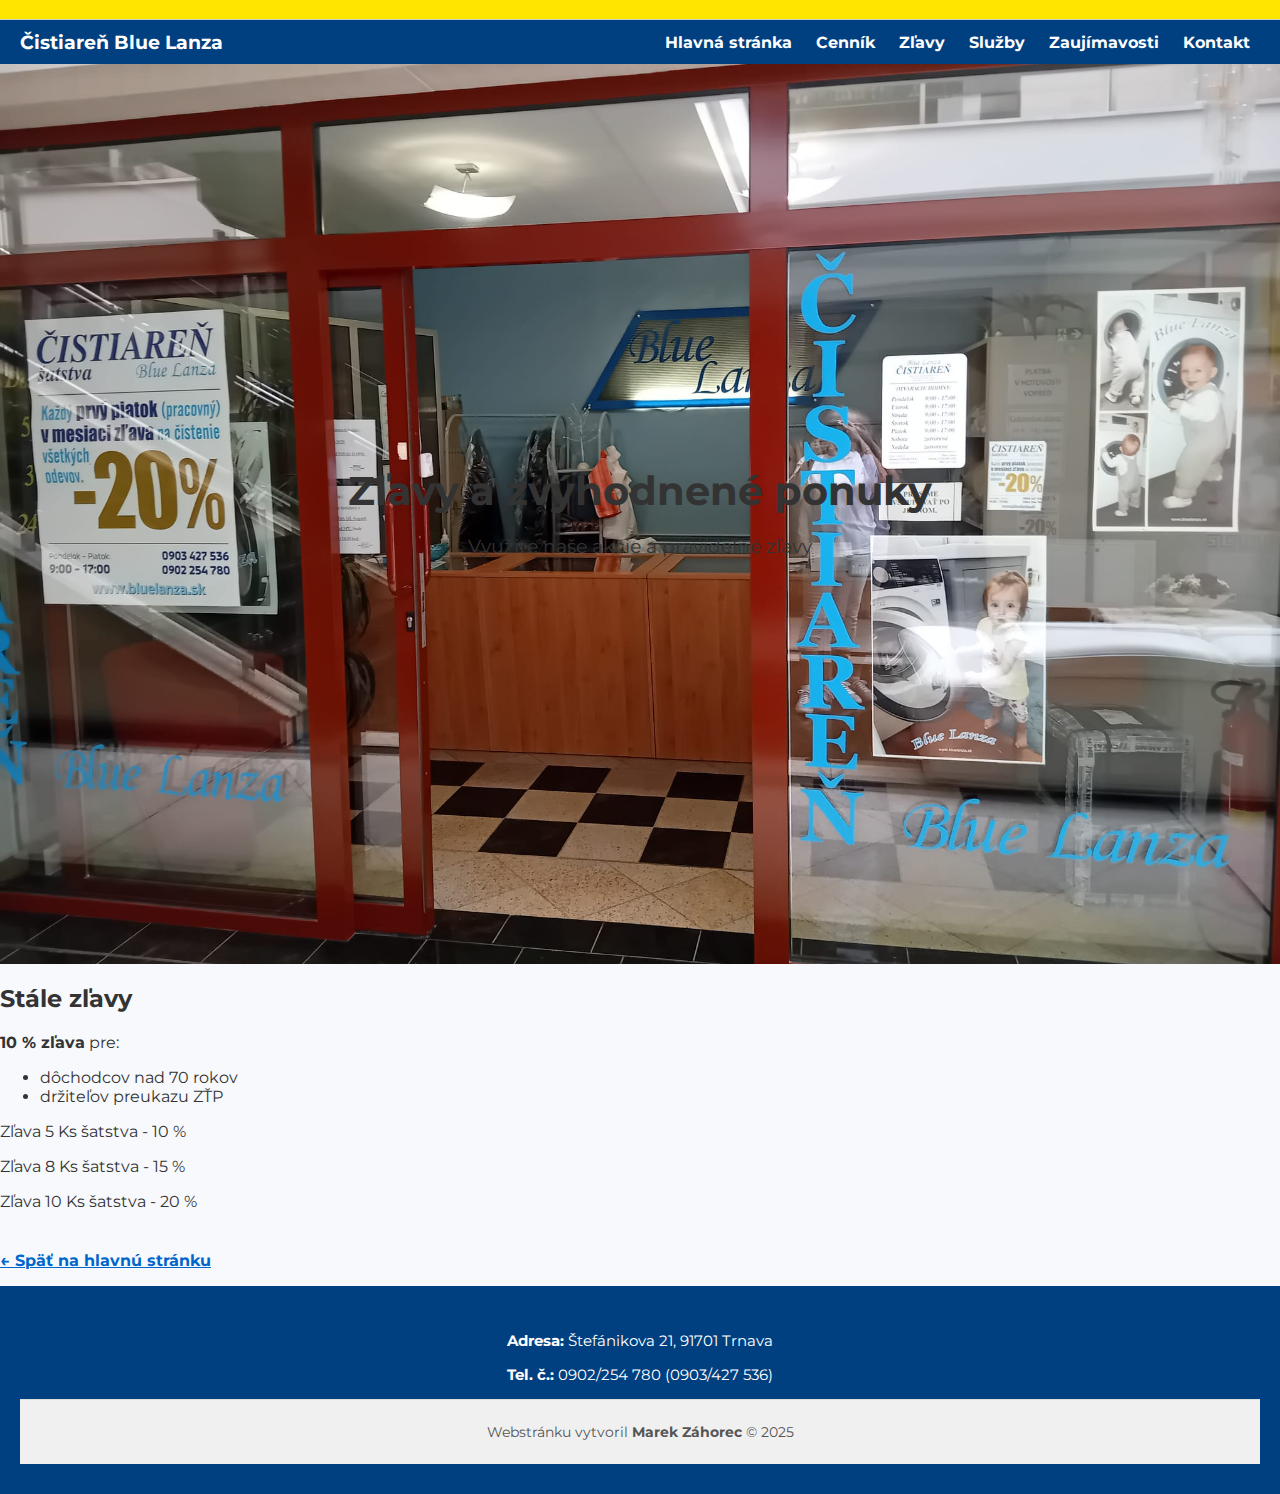
<file: zlavy.html>
<!DOCTYPE html>
<html lang="sk">
<head>
  <meta charset="UTF-8" />
  <meta name="viewport" content="width=device-width, initial-scale=1.0" />
  <title>Zľavy – Čistiareň Blue Lanza</title>
  <link href="https://fonts.googleapis.com/css2?family=Montserrat:wght@400;700&display=swap" rel="stylesheet" />
  <link rel="stylesheet" href="css/style.css" />
</head>
<body>

    <div class="top-news">
        <div class="scrolling-text">
    📢 <strong>Vítame vás na webstránke čistiarne blue Lanza</strong>
    
</div>
      </div>
    
      <!-- Navigácia -->
      <nav>
        <div class="logo">Čistiareň Blue Lanza</div>
        <div class="nav-links">
          <a href="index.html">Hlavná stránka</a>
          <a href="cennik.html">Cenník</a>
          <a href="zlavy.html">Zľavy</a>
          <a href="sluzby.html">Služby</a>
          <a href="zaujimavosti.html">Zaujímavosti</a>
          <a href="kontakt.html">Kontakt</a>
        </div>
      </nav>

      <header class="header-zlavy">
        <div class="header-overlay">
          <h1>Zľavy a zvýhodnené ponuky</h1>
          <p>Využite naše akcie a pravidelné zľavy</p>
        </div>
      </header>

  <main class="container">
    <section class="discount-box">
      <h2>Stále zľavy</h2>
      <p><strong>10 % zľava</strong> pre:</p>
      <ul>
        <li>dôchodcov nad 70 rokov</li>
        <li>držiteľov preukazu ZŤP</li>
      </ul>
      <p>Zľava  5 Ks šatstva - 10 %</p>
      <p>Zľava  8 Ks šatstva - 15 %</p>
      <p>Zľava 10 Ks šatstva - 20 %</p>            
        </p>
    </section>

 
    <p style="margin-top: 40px;">
      <a href="index.html" style="color: #0066cc; font-weight: bold;">← Späť na hlavnú stránku</a>
    </p>
  </main>
  <!-- Footer -->
  <footer>
    <p><strong>Adresa:</strong> Štefánikova 21, 91701 Trnava</p>
    <p><strong>Tel. č.:</strong> 0902/254 780 <span>(0903/427 536)</span></p>
    <div class="site-credit">
      <p>Webstránku vytvoril <strong>Marek Záhorec</strong> © 2025</p>
    </div>
  </footer>
</body>
</html>
</file>
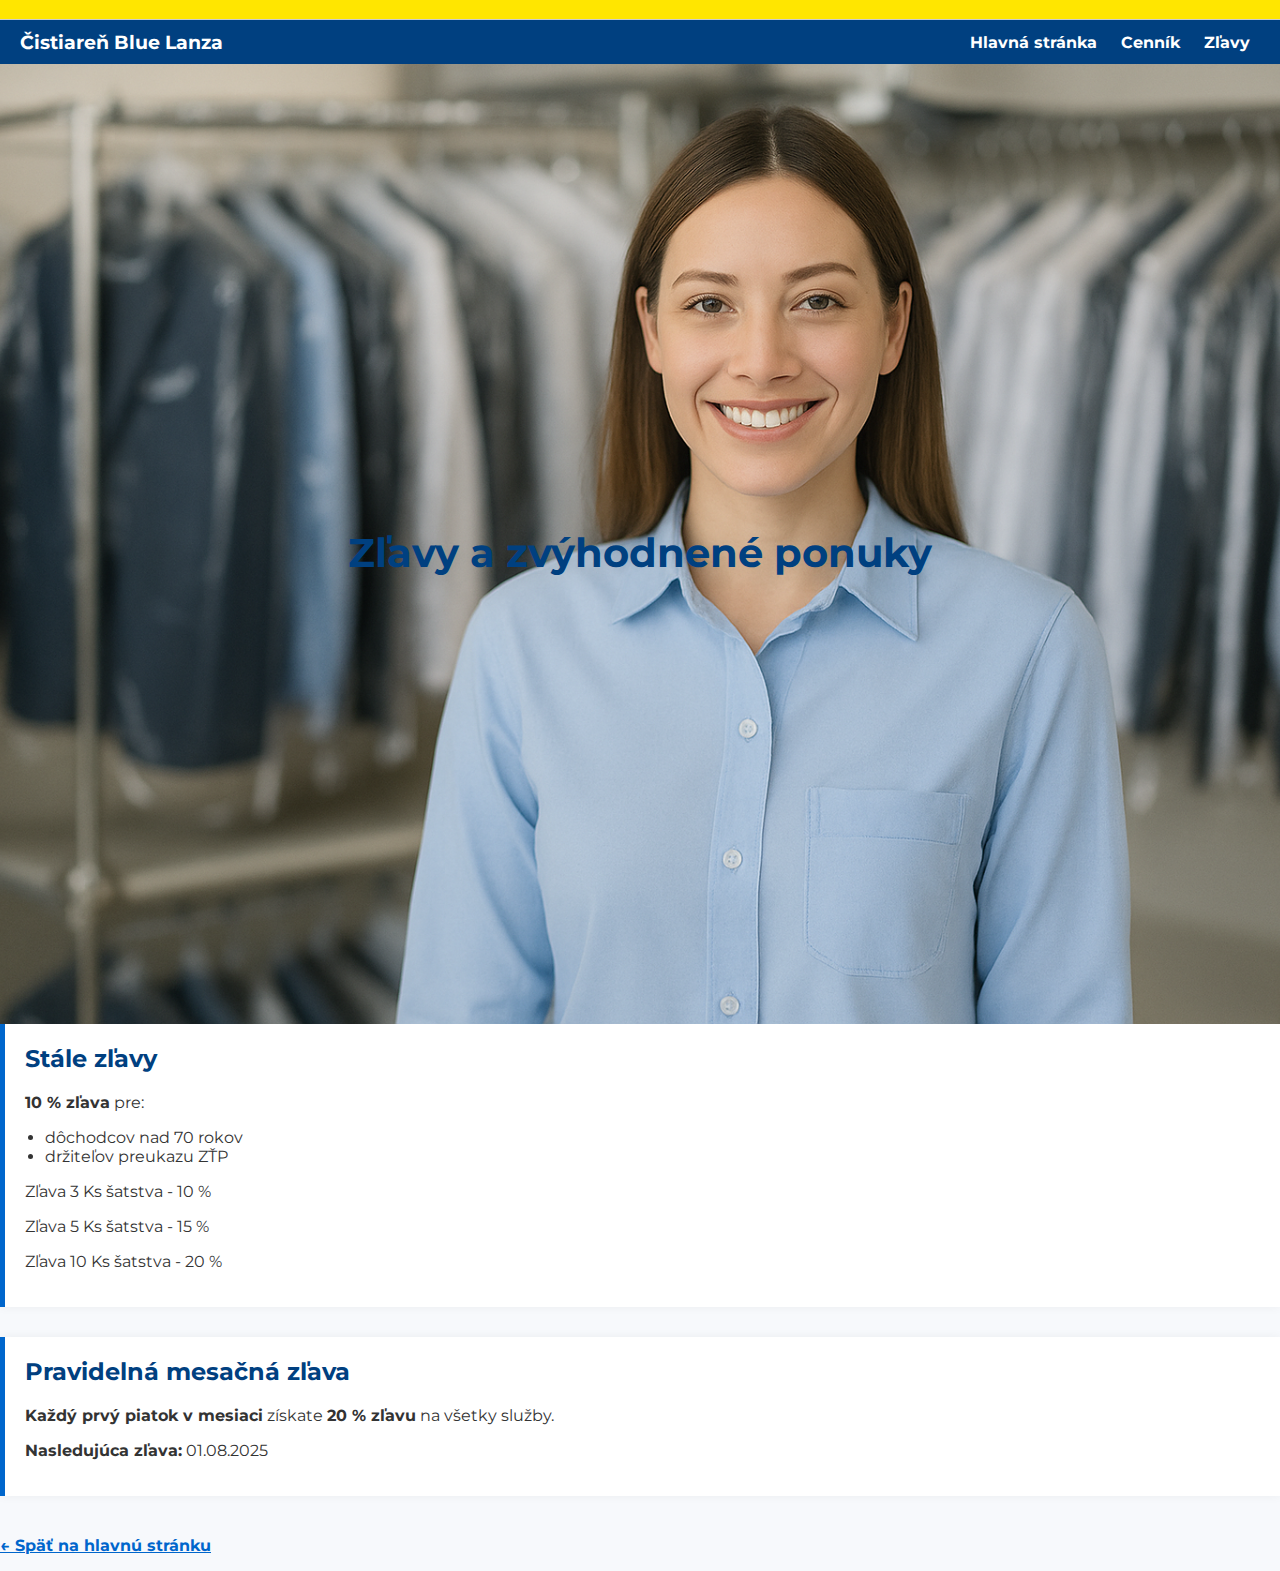
<file: bluelanza/zlavy.html>
<!DOCTYPE html>
<html lang="sk">
<head>
  <meta charset="UTF-8" />
  <meta name="viewport" content="width=device-width, initial-scale=1.0" />
  <title>Zľavy – Čistiareň Blue Lanza</title>
  <link href="https://fonts.googleapis.com/css2?family=Montserrat:wght@400;700&display=swap" rel="stylesheet" />
  <link rel="stylesheet" href="css/style.css" />
</head>
<body>

    <div class="top-news">
        <div class="scrolling-text">
          📢 <strong>Zľava 20 %</strong> každý prvý pracovný piatok v mesiaci – tento mesiac: <strong>01.08.2025</strong> &nbsp; | &nbsp;
          ☀️ Počas horúčav nad 34°C otvorené len do 14:00 &nbsp; | &nbsp;
          🕒 V júli a auguste otvorené do 16:00
        </div>
      </div>
    
      <!-- Navigácia -->
      <nav>
        <div class="logo">Čistiareň Blue Lanza</div>
        <div class="nav-links">
          <a href="index.html">Hlavná stránka</a>
          <a href="cennik.html">Cenník</a>
          <a href="zlavy.html">Zľavy</a>
        </div>
      </nav>

  <header style="background-color: #004080; color: white; padding: 30px 20px; text-align: center;">
    <h1>Zľavy a zvýhodnené ponuky</h1>
  </header>

  <main class="container">
    <section class="discount-box">
      <h2>Stále zľavy</h2>
      <p><strong>10 % zľava</strong> pre:</p>
      <ul>
        <li>dôchodcov nad 70 rokov</li>
        <li>držiteľov preukazu ZŤP</li>
      </ul>
      <p>Zľava  3 Ks šatstva - 10 %</p>
      <p>Zľava  5 Ks šatstva - 15 %</p>
      <p>Zľava 10 Ks šatstva - 20 %</p>            
        </p>
    </section>

    <section class="discount-box">
      <h2>Pravidelná mesačná zľava</h2>
      <p><strong>Každý prvý piatok v mesiaci</strong> získate <strong>20 % zľavu</strong> na všetky služby.</p>
      <p><strong>Nasledujúca zľava:</strong> 01.08.2025</p>
    </section>

    <p style="margin-top: 40px;">
      <a href="index.html" style="color: #0066cc; font-weight: bold;">← Späť na hlavnú stránku</a>
    </p>
  </main>

</body>
</html>
</file>
<file: css/style.css>
body {
  margin: 0;
  font-family: 'Montserrat', sans-serif;
  background-color: #f7f9fc;
  color: #333;
}

/* všeobecne – obrázky sa prispôsobia šírke, aby nerobili bordel na mobile */
img {
  max-width: 100%;
  height: auto;
}

/* NAVIGÁCIA */
nav {
  display: flex;
  justify-content: space-between;
  align-items: center;
  background-color: #004080;
  padding: 10px 20px;
  flex-wrap: wrap;
}

nav a {
  color: white;
  text-decoration: none;
  margin: 0 15px;
  font-weight: bold;
  font-size: 1rem;
}

.logo {
  color: white;
  font-size: 1.2rem;
  font-weight: bold;
}

.nav-links a {
  color: white;
  text-decoration: none;
  margin: 0 10px;
  font-weight: bold;
  font-size: 1rem;
}

/* HLAVNÁ HLAVIČKA */
header {
  background-image: url('../images/cistiaren.jpg');
  background-size: cover;
  background-position: center;
  height: 100vh;
  position: relative;
  display: flex;
  align-items: center;
  justify-content: center;
  text-align: center;
}

header .overlay {
  background-color: rgba(0, 0, 0, 0.4);
  padding: 60px 20px;
  color: white;
  width: 100%;
}

header h1 {
  font-size: 2.5rem;
  margin-bottom: 10px;
}

header p {
  font-size: 1.2rem;
  margin-bottom: 30px;
}

/* TLAČIDLÁ */
.buttons a {
  text-decoration: none;
  background-color: #0066cc;
  color: white;
  padding: 12px 24px;
  border-radius: 8px;
  margin: 0 10px;
  font-weight: bold;
  transition: background-color 0.3s;
}

.buttons a:hover {
  background-color: #004f99;
}

/* FOOTER */
footer {
  background-color: #004080;
  color: white;
  text-align: center;
  padding: 30px 20px;
  font-size: 0.95rem;
}

/* PÁS S BEŽIACIM TEXTOM HORE */
.top-news {
  background-color: #ffe600;
  overflow: hidden;
  white-space: nowrap;
  border-bottom: 1px solid #ccc;
}

.scrolling-text {
  display: inline-block;
  padding-left: 100%;
  animation: scroll-left 35s linear infinite;
  font-size: 0.95rem;
  font-weight: 600;
  color: #000;
}

@keyframes scroll-left {
  0% { transform: translateX(0); }
  100% { transform: translateX(-100%); }
}

/* OTVÁRACIE HODINY */
footer .hours {
  margin-top: 20px;
  text-align: center;
}

footer .hours h4 {
  margin-bottom: 10px;
  font-size: 1.05rem;
  color: #ffe;
}

.hours-table {
  display: inline-block;
  text-align: left;
  font-size: 0.95rem;
}

.hours-table div {
  display: flex;
  justify-content: space-between;
  width: 220px;
  padding: 2px 0;
}

/* CREDIT DOLE */
.site-credit {
  background-color: #f0f0f0;
  text-align: center;
  padding: 10px 20px;
  font-size: 0.85rem;
  color: #555;
  border-top: 1px solid #ddd;
}

/* ======================= */
/* POPUP (NOVÝ OZNAM) */
/* ======================= */

.promo-popup {
  position: fixed;
  inset: 0;
  background: rgba(0,0,0,0.6);
  display: flex;
  align-items: center;
  justify-content: center;
  z-index: 9999;
  padding: 20px;
}

.promo-box {
  background: white;
  width: min(520px, 92vw);
  border-radius: 14px;
  padding: 24px;
  box-shadow: 0 12px 35px rgba(0,0,0,0.35);
  position: relative;
  text-align: center;
}

.promo-box h3 {
  margin-top: 0;
  color: #004080;
}

.promo-box p {
  font-size: 1.05rem;
}

.promo-close {
  position: absolute;
  top: 10px;
  right: 14px;
  font-size: 34px;
  border: none;
  background: transparent;
  cursor: pointer;
}

.promo-close:hover {
  opacity: 0.7;
}

.promo-hidden {
  display: none !important;
}

/* ======================= */
/* MOBILNÁ VERZIA */
/* ======================= */

@media (max-width: 768px) {

  nav {
    flex-direction: column;
    align-items: center;
  }

  .logo {
    margin-bottom: 8px;
    text-align: center;
  }

  .nav-links {
    display: flex;
    flex-wrap: wrap;
    justify-content: center;
  }

  .nav-links a {
    display: inline-block;
    margin: 4px 6px;
    font-size: 0.95rem;
  }

  header {
    height: auto;
    min-height: 70vh;
    background-position: center top;
  }

  header .overlay {
    padding: 40px 15px;
  }

  header h1 {
    font-size: 1.8rem;
  }

  header p {
    font-size: 1rem;
  }

  .buttons a {
    display: block;
    width: 100%;
    max-width: 250px;
    margin: 10px auto;
    text-align: center;
  }

  .scrolling-text {
    font-size: 0.85rem;
  }

  .hours-table {
    font-size: 0.9rem;
  }

  .hours-table div {
    width: 200px;
  }

}
</file>
<file: bluelanza/css/style.css>
body {
    margin: 0;
    font-family: 'Montserrat', sans-serif;
    background-color: #f7f9fc;
    color: #333;
  }
  
  nav {
    background-color: #004080;
    padding: 10px 20px;
    text-align: center;
  }
  
  nav a {
    color: white;
    text-decoration: none;
    margin: 0 15px;
    font-weight: bold;
    font-size: 1rem;
  }
  
  header {
    background-image: url('../images/woman.png');
    background-size: cover;
    background-position: center;
    height: 100vh;
    position: relative;
    display: flex;
    align-items: center;
    justify-content: center;
    text-align: center;
  }
  
  header .overlay {
    background-color: rgba(0, 0, 0, 0.4);
    padding: 60px 20px;
    color: white;
    width: 100%;
  }
  
  header h1 {
    font-size: 2.5rem;
    margin-bottom: 10px;
  }
  
  header p {
    font-size: 1.2rem;
    margin-bottom: 30px;
  }
  
  .buttons a {
    text-decoration: none;
    background-color: #0066cc;
    color: white;
    padding: 12px 24px;
    border-radius: 8px;
    margin: 0 10px;
    font-weight: bold;
    transition: background-color 0.3s;
  }
  
  .buttons a:hover {
    background-color: #004f99;
  }
  
  .news {
    max-width: 800px;
    margin: 50px auto;
    background-color: #ffffff;
    border-radius: 10px;
    padding: 30px;
    box-shadow: 0 0 10px rgba(0,0,0,0.1);
    text-align: left;
  }
  
  .news h2 {
    color: #004080;
    margin-bottom: 20px;
  }
  
  .news ul {
    list-style-type: none;
    padding: 0;
  }
  
  .news li {
    margin-bottom: 10px;
    font-size: 1rem;
  }
  
  footer {
    background-color: #004080;
    color: white;
    text-align: center;
    padding: 30px 20px;
    font-size: 0.95rem;
  }
  .top-news {
    background-color: #ffe600;
    overflow: hidden;
    white-space: nowrap;
    border-bottom: 1px solid #ccc;
  }
  
  .scrolling-text {
    display: inline-block;
    padding-left: 100%;
    animation: scroll-left 35s linear infinite;
    font-size: 0.95rem;
    font-weight: 600;
    color: #000;
  }
  
  @keyframes scroll-left {
    0% { transform: translateX(0); }
    100% { transform: translateX(-100%); }
  }
  
  nav {
    display: flex;
    justify-content: space-between;
    align-items: center;
    background-color: #004080;
    padding: 10px 20px;
    flex-wrap: wrap;
  }
  
  .logo {
    color: white;
    font-size: 1.2rem;
    font-weight: bold;
  }
  
  .nav-links a {
    color: white;
    text-decoration: none;
    margin: 0 10px;
    font-weight: bold;
    font-size: 1rem;
  }
  h1, h2 {
    color: #004080;
  }
  
  table {
    width: 100%;
    border-collapse: collapse;
    margin-bottom: 40px;
    background-color: white;
  }
  
  th, td {
    padding: 10px;
    border: 1px solid #ddd;
    text-align: left;
    font-size: 0.95rem;
  }
  
  th {
    background-color: #e0e7ff;
  }
  
  caption {
    caption-side: top;
    font-weight: bold;
    font-size: 1.1rem;
    margin-bottom: 10px;
    color: #004080;
  }
  
  .note {
    font-size: 0.9rem;
    margin-top: 20px;
  }
  footer .hours {
    margin-top: 20px;
    text-align: center;
  }
  
  footer .hours h4 {
    margin-bottom: 10px;
    font-size: 1.05rem;
    color: #ffe;
  }
  
  .hours-table {
    display: inline-block;
    text-align: left;
    font-size: 0.95rem;
  }
  
  .hours-table div {
    display: flex;
    justify-content: space-between;
    width: 220px;
    padding: 2px 0;
  }
  
  .discount-box {
    background-color: #ffffff;
    border-left: 5px solid #0066cc;
    padding: 20px;
    margin-bottom: 30px;
    box-shadow: 0 0 10px rgba(0,0,0,0.05);
  }
  
  .discount-box h2 {
    margin-top: 0;
    color: #004080;
  }
  
  .discount-box ul {
    list-style: disc;
    padding-left: 20px;
  }
  .top-news {
    background-color: #ffe600;
    overflow: hidden;
    white-space: nowrap;
    border-bottom: 1px solid #ccc;
  }
  
  .scrolling-text {
    display: inline-block;
    padding-left: 100%;
    animation: scroll-left 35s linear infinite;
    font-size: 0.95rem;
    font-weight: 600;
    color: #000;
  }
  
  @keyframes scroll-left {
    0% { transform: translateX(0); }
    100% { transform: translateX(-100%); }
  }
  .site-credit {
    background-color: #f0f0f0;
    text-align: center;
    padding: 10px 20px;
    font-size: 0.85rem;
    color: #555;
    border-top: 1px solid #ddd;
  }
</file>
